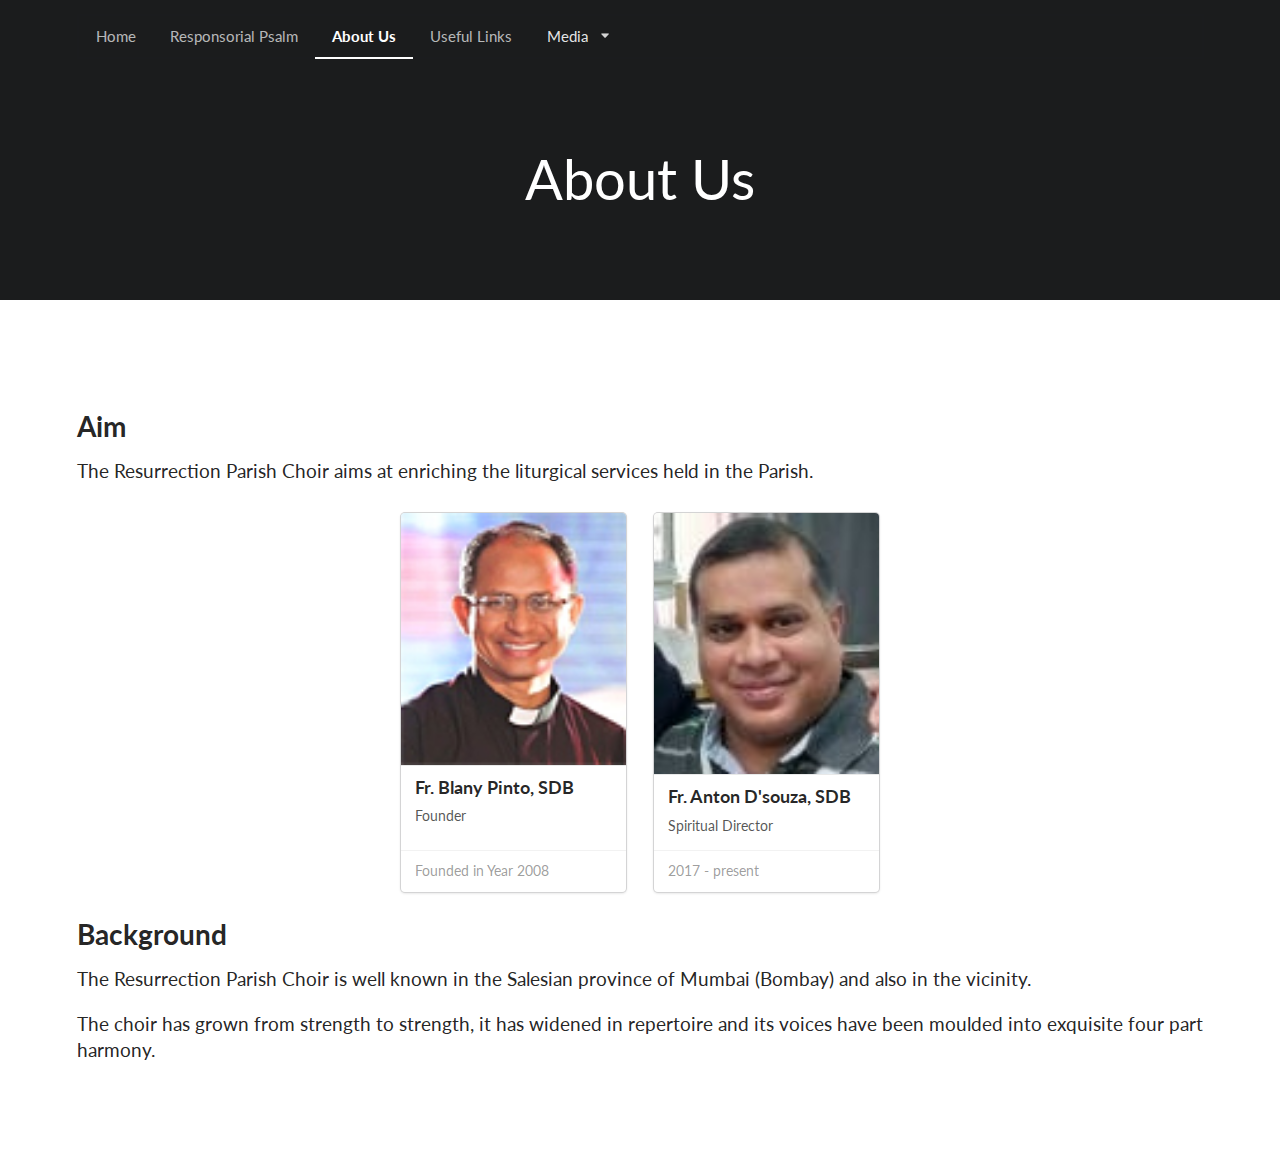
<file: about.html>
<!DOCTYPE html>
<html lang="en">

<head>
	<!-- Standard Meta -->
	<meta charset="UTF-8">
	<meta name="viewport" content="width=device-width, initial-scale=1.0, minimun-scale=1.0">
	<meta http-equiv="X-UA-Compatible" content="ie=edge, chrome=1">

	<link rel="stylesheet" type="text/css" href="semantic/dist/semantic.min.css">
	<script src="https://code.jquery.com/jquery-3.3.1.js" integrity="sha256-2Kok7MbOyxpgUVvAk/HJ2jigOSYS2auK4Pfzbm7uH60=" crossorigin="anonymous"></script>
	<script src="semantic/dist/semantic.min.js"></script>

	<!-- Favicons -->
  <link rel="apple-touch-icon" sizes="57x57" href="icons/apple-icon-57x57.png">
  <link rel="apple-touch-icon" sizes="60x60" href="icons/apple-icon-60x60.png">
  <link rel="apple-touch-icon" sizes="72x72" href="icons/apple-icon-72x72.png">
  <link rel="apple-touch-icon" sizes="76x76" href="icons/apple-icon-76x76.png">
  <link rel="apple-touch-icon" sizes="114x114" href="icons/apple-icon-114x114.png">
  <link rel="apple-touch-icon" sizes="120x120" href="icons/apple-icon-120x120.png">
  <link rel="apple-touch-icon" sizes="144x144" href="icons/apple-icon-144x144.png">
  <link rel="apple-touch-icon" sizes="152x152" href="icons/apple-icon-152x152.png">
  <link rel="apple-touch-icon" sizes="180x180" href="icons/apple-icon-180x180.png">
  <link rel="icon" type="image/png" sizes="192x192"  href="icons/android-icon-192x192.png">
  <link rel="icon" type="image/png" sizes="32x32" href="icons/favicon-32x32.png">
  <link rel="icon" type="image/png" sizes="96x96" href="icons/favicon-96x96.png">
  <link rel="icon" type="image/png" sizes="16x16" href="icons/favicon-16x16.png">
  <link rel="manifest" href="icons/manifest.json">
  <meta name="msapplication-TileColor" content="#ffffff">
  <meta name="msapplication-TileImage" content="icons/ms-icon-144x144.png">
  <meta name="theme-color" content="#ffffff">

	<!-- Site Properties -->
	<title>Resurrection Parish Choir</title>

	<style type="text/css">
		.hidden.menu {
			display: none;
		}

		.masthead.segment {
			min-height: 300px;
			padding: 1em 0em;
		}

		.masthead .logo.item img {
			margin-right: 1em;
		}

		.masthead .ui.menu .ui.button {
			margin-left: 0.5em;
		}

		.masthead h1.ui.header {
			margin-top: 1.5em;
			margin-bottom: 0em;
			font-size: 3.5em;
			font-weight: normal;
		}

		.masthead h2 {
			font-size: 1.7em;
			font-weight: normal;
		}

		.ui.vertical.stripe {
			padding: 8em 0em;
		}

		.ui.vertical.stripe h3 {
			font-size: 2em;
		}

		.ui.vertical.stripe .button+h3,
		.ui.vertical.stripe p+h3 {
			margin-top: 3em;
		}

		.ui.vertical.stripe .floated.image {
			clear: both;
		}

		.ui.vertical.stripe p {
			font-size: 1.33em;
		}

		.ui.vertical.stripe .horizontal.divider {
			margin: 3em 0em;
		}

		.quote.stripe.segment {
			padding: 0em;
		}

		.quote.stripe.segment .grid .column {
			padding-top: 5em;
			padding-bottom: 5em;
		}

		.footer.segment {
			padding: 5em 0em;
		}

		.secondary.pointing.menu .toc.item {
			display: none;
		}

		@media only screen and (max-width: 700px) {
			.ui.fixed.menu {
				display: none !important;
			}
			.secondary.pointing.menu .item,
			.secondary.pointing.menu .menu {
				display: none;
			}
			.secondary.pointing.menu .toc.item {
				display: block;
			}
			.masthead.segment {
				min-height: 150px;
			}
			.masthead h1.ui.header {
				font-size: 2em;
				margin-top: 1.5em;
			}
			.masthead h2 {
				margin-top: 0.5em;
				font-size: 1.5em;
			}
		}
	</style>

	<script src="semantic/dist/components/visibility.js"></script>
	<script src="semantic/dist/components/sidebar.js"></script>
	<script src="semantic/dist/components/transition.js"></script>
	<script src="semantic/dist/components/dropdown.js"></script>

	<script>
		$(document)
			.ready(function () {

				// fix menu when passed
				$('.masthead')
					.visibility({
						once: false,
						onBottomPassed: function () {
							$('.fixed.menu').transition('fade in');
						},
						onBottomPassedReverse: function () {
							$('.fixed.menu').transition('fade out');
						}
					})
					;

				// create sidebar and attach to menu open
				$('.ui.sidebar')
					.sidebar('attach events', '.toc.item')
					;

				$('.ui.dropdown')
					.dropdown()
					;

			})
			;
	</script>
</head>

<body>

	<div class="ui large top fixed hidden menu">
		<div class="ui container">
			<a class="active item">Home</a>
			<a class="item">Responsorial Psalm</a>
			<a class="item">About Us</a>
			<a class="item">Useful Links</a>
			<div class="menu">
				<div class="ui dropdown item">
					Media
					<i class="dropdown icon"></i>
					<div class="menu">
						<a class="item" href="pray-sing">Hymnal</a>
						<a class="item" href="audio">MP3</a>
						<a class="item">Video</a>
					</div>
				</div>
			</div>
		</div>
	</div>


	<!-- Sidebar Menu -->
	<div class="ui vertical inverted sidebar menu">
    <div class="ui vertical inverted accordion">
      <div class="item">
        <div class="title">Home</div>
      </div>
      <div class="active item">
        <div class="title">
          About
          <i class="dropdown icon"></i>
        </div>
        <div class="content">
          <div class="menu">
            <a class="item" href="history">Mission & History</a>
            <a class="item" href="choir">The Choir</a>
            <a class="item" href="members">The Members</a>
          </div>
        </div>
      </div>
      <div class="item">
        <a class="title" href="gallery">Gallery</a>
      </div>
      <div class="item">
        <div class="title">
          Media
          <i class="dropdown icon"></i>
        </div>
        <div class="content">
          <div class="menu">
            <a class="item" href="pray-sing">Hymnal</a>
            <a class="item" href="audio">MP3</a>
            <a class="item">Video</a>
          </div>
        </div>
      </div>
    </div>
  </div>


	<!-- Page Contents -->
	<div class="pusher">
		<div class="ui inverted vertical masthead center aligned segment">

			<div class="ui container">
				<div class="ui large secondary inverted pointing menu">
					<a class="toc item">
						<i class="sidebar icon"></i>
					</a>
					<a class="item" href="index.html">Home</a>
					<a class="item">Responsorial Psalm</a>
					<a class="active item" href="about.html">About Us</a>
					<a class="item">Useful Links</a>
					<div class="menu">
						<div class="ui dropdown item">
							Media
							<i class="dropdown icon"></i>
							<div class="menu">
								<a class="item" href="pray-sing">Hymnal</a>
								<a class="item" href="audio">MP3</a>
								<a class="item">Video</a>
							</div>
						</div>
					</div>
				</div>
			</div>

			<div class="ui text container">
				<h1 class="ui inverted header">
					About Us
				</h1>
			</div>

		</div>

		<div class="ui vertical stripe segment">
			<div class="ui middle aligned stackable grid container">
				<div class="row">
					<div class="sixteen wide column">
						<h3 class="ui header">Aim</h3>
						<p>The Resurrection Parish Choir aims at enriching the liturgical services held in the Parish.</p>
					</div>
				</div>

				<div class="row">
					<div class="seven wide centered column">
						<div class="ui two cards">

							<div class="card">
								<div class="image">
									<img src="assests/imgs/fr_blany.jpg">
								</div>
								<div class="content">
									<div class="header">Fr. Blany Pinto, SDB</div>
									<div class="description">Founder</div>
								</div>
								<div class="extra content">
									<span>Founded in Year 2008</span>
								</div>
							</div>

							
							<div class="card">
									<div class="image">
										<img src="assests/imgs/fr_anton.jpg">
									</div>
								<div class="content">
									<div class="header">Fr. Anton D'souza, SDB</div>
									<div class="description">Spiritual Director</div>
								</div>
								<div class="extra content">
									<span>2017 - present</span>
								</div>
							</div>

						</div>
					</div>
				</div>

				<div class="row">
					<div class="sixteen wide column">
						<h3 class="ui header">Background</h3>
						<p>The Resurrection Parish Choir is well known in the Salesian province of Mumbai (Bombay) and also in the vicinity.</p>
						<p>The choir has grown from strength to strength, it has widened in repertoire and its voices have been moulded into exquisite
							four part harmony.</p>
					</div>
				</div>

			</div>
		</div>


	</div>
</body>

</html>
</file>
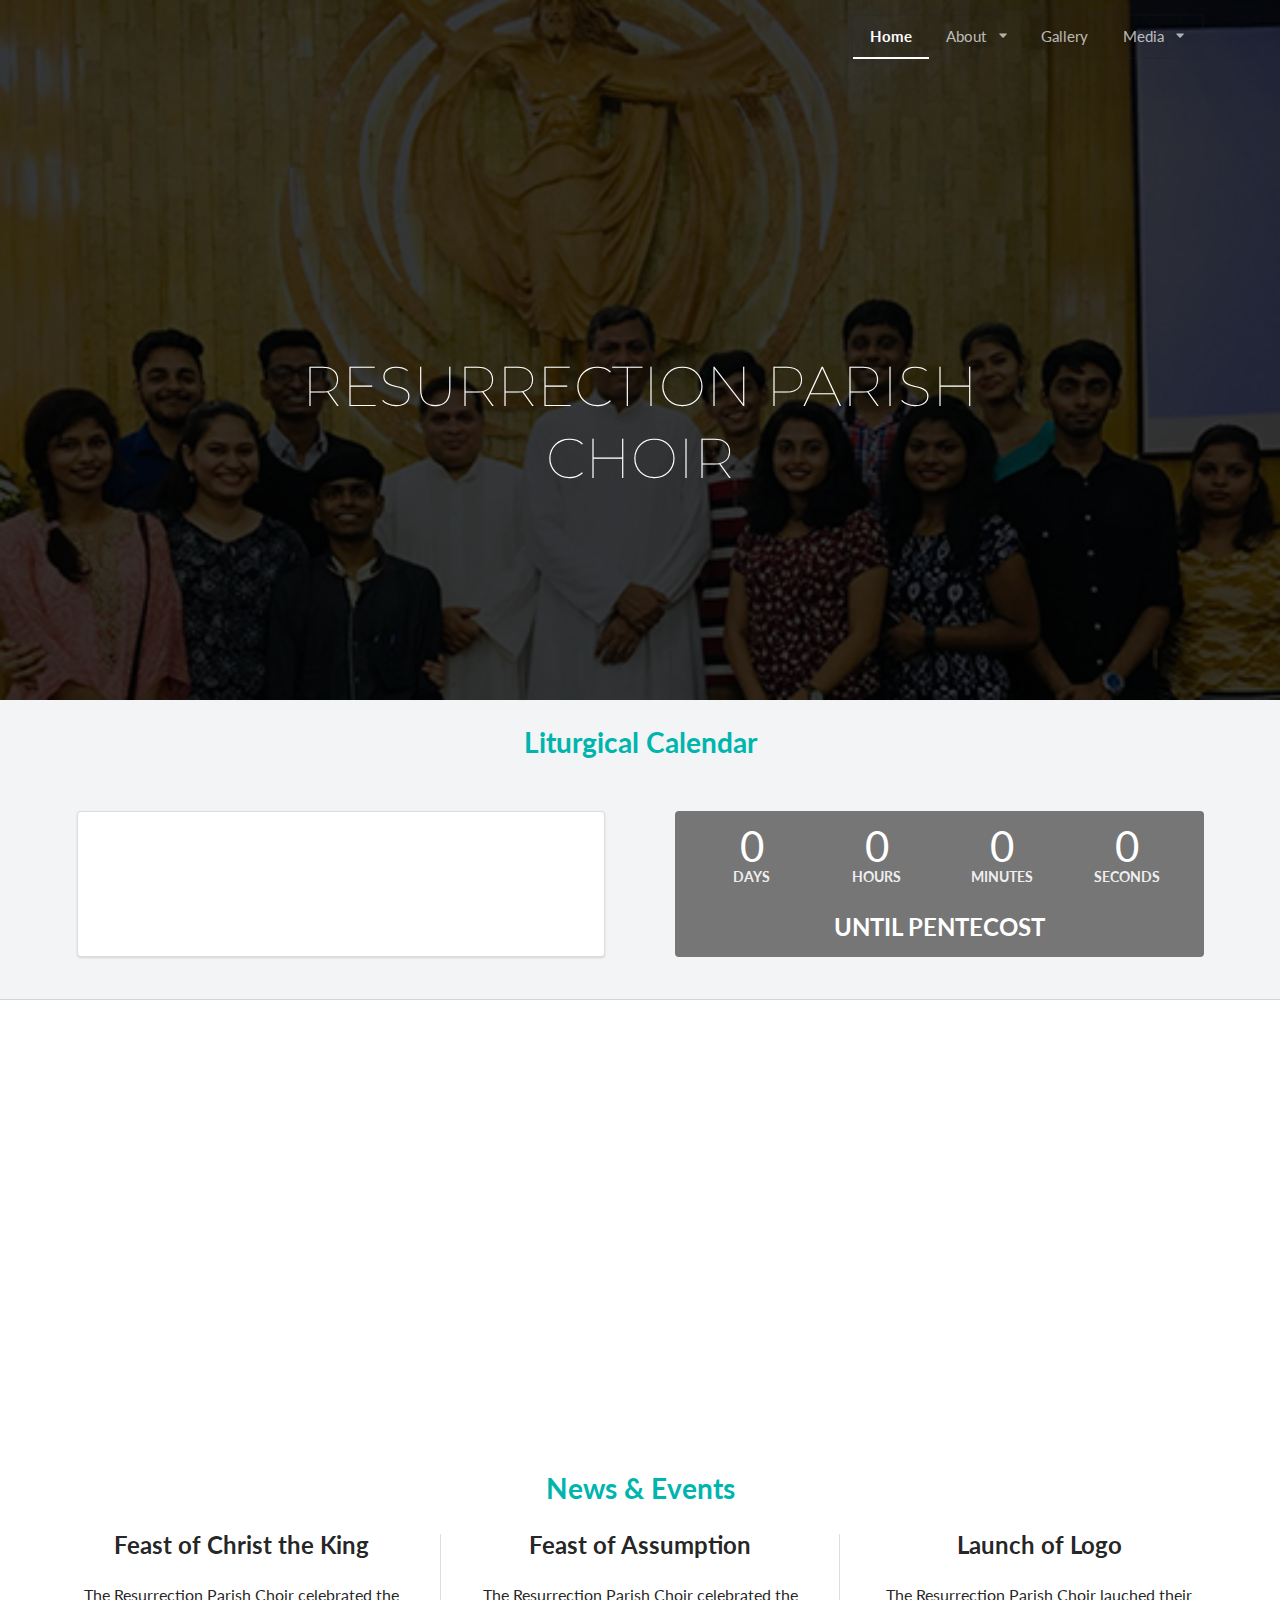
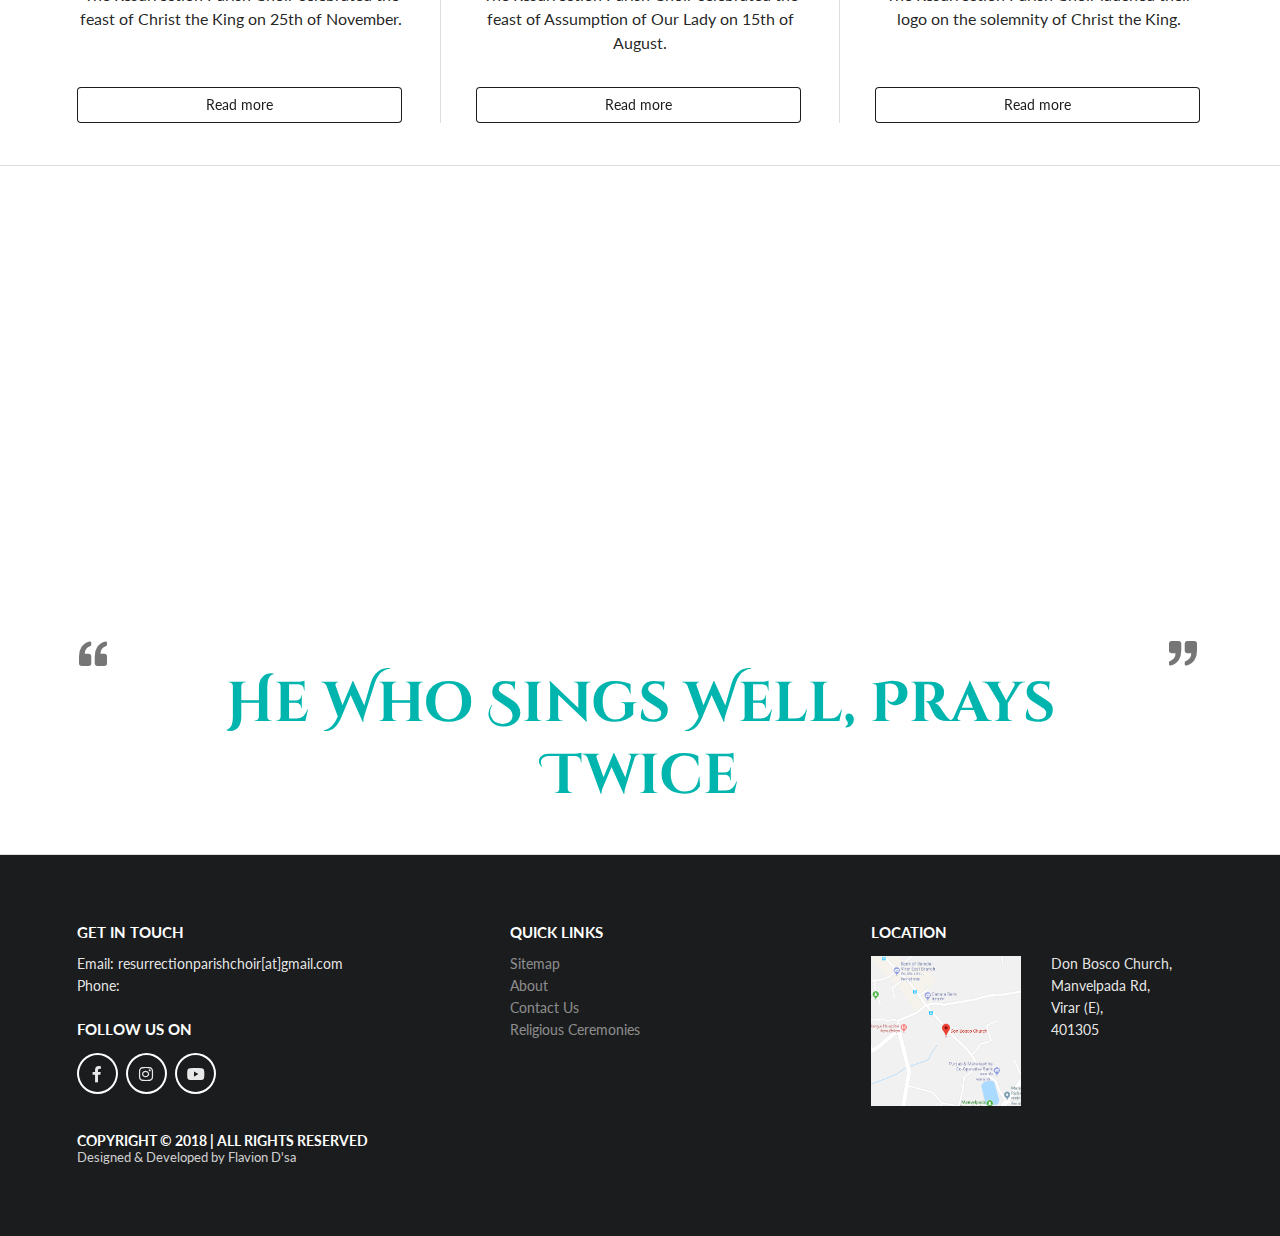
<file: backup.html>
<!DOCTYPE html>
<html lang="en">

<head>
  <!-- Standard Meta -->
  <meta charset="UTF-8">
  <meta name="viewport" content="width=device-width, initial-scale=1.0, minimum-scale=1.0">
  <meta http-equiv="X-UA-Compatible" content="ie=edge, chrome=1">
  <meta name="google-site-verification" content="nICnvhO3tP-NPcQ4Wl2iG3Ax-9KcqbrbxJLneRWXK1U" />

  <!-- Additional Meta -->
  <meta name="description" content="The Resurrection Parish Choir aims at enriching the liturgical services held in the Parish. They sing at the Parish Mass, feasts and liturgies.">
  <meta name="keywords" content="resurrection parish choir, choir, don bosco virar, resurrection church virar">
  
  <!-- Facebook Meta -->
  <meta property="fb:app_id" content="261517077851121">
  <meta property="og:url" content="http://www.resurrectionparishchoir.gq">
  <meta property="og:type" content="website">
  <meta property="og:site_name" content="Resurrection Parish Choir">
  <meta property="og:title" content="Resurrection Parish Choir">
  <meta property="og:image" content="http://www.resurrectionparishchoir.gq/assets/imgs/banner_3.jpg">
  <meta property="og:description" content="The official website for Resurrection Parish Choir">

  <link rel="stylesheet" type="text/css" href="semantic/dist/semantic.min.css">
  <script src="https://code.jquery.com/jquery-3.3.1.js" integrity="sha256-2Kok7MbOyxpgUVvAk/HJ2jigOSYS2auK4Pfzbm7uH60=" crossorigin="anonymous"></script>
  <script src="semantic/dist/semantic.min.js"></script>

  <!-- Favicons -->
  <link rel="apple-touch-icon" sizes="57x57" href="icons/apple-icon-57x57.png">
  <link rel="apple-touch-icon" sizes="60x60" href="icons/apple-icon-60x60.png">
  <link rel="apple-touch-icon" sizes="72x72" href="icons/apple-icon-72x72.png">
  <link rel="apple-touch-icon" sizes="76x76" href="icons/apple-icon-76x76.png">
  <link rel="apple-touch-icon" sizes="114x114" href="icons/apple-icon-114x114.png">
  <link rel="apple-touch-icon" sizes="120x120" href="icons/apple-icon-120x120.png">
  <link rel="apple-touch-icon" sizes="144x144" href="icons/apple-icon-144x144.png">
  <link rel="apple-touch-icon" sizes="152x152" href="icons/apple-icon-152x152.png">
  <link rel="apple-touch-icon" sizes="180x180" href="icons/apple-icon-180x180.png">
  <link rel="icon" type="image/png" sizes="192x192"  href="icons/android-icon-192x192.png">
  <link rel="icon" type="image/png" sizes="32x32" href="icons/favicon-32x32.png">
  <link rel="icon" type="image/png" sizes="96x96" href="icons/favicon-96x96.png">
  <link rel="icon" type="image/png" sizes="16x16" href="icons/favicon-16x16.png">
  <link rel="manifest" href="icons/manifest.json">
  <meta name="msapplication-TileColor" content="#ffffff">
  <meta name="msapplication-TileImage" content="icons/ms-icon-144x144.png">
  <meta name="theme-color" content="#ffffff">

  <!-- Site Properties -->
  <title>Resurrection Parish Choir</title>
 
  <link href='https://fonts.googleapis.com/css?family=Cinzel Decorative|Montserrat' rel='stylesheet'>

  <style type="text/css">
    .hidden.menu {
      display: none;
    }

    .masthead.segment {
      min-height: 700px;
      padding: 1em 0em;
      background: transparent;
    }

    .masthead .logo.item img {
      margin-right: 1em;
    }

    .masthead .ui.menu .ui.button {
      margin-left: 0.5em;
    }

    .masthead h1.ui.header {
      margin-top: 6em;
      margin-bottom: 0em;
      font-size: 3.5em;
      font-weight: lighter;
      font-stretch: extra-expanded;
      font-family: 'Montserrat', sans-serif;
    }

    .masthead h2 {
      font-size: 1.7em;
      font-weight: normal;
    }

    .ui.vertical.stripe {
      padding: 3em 0em;
    }

    .ui.vertical.stripe h3 {
      font-size: 2em;
    }

    .ui.vertical.stripe .button+h3 {
      margin-top: 3em;
    }

    .ui.vertical.stripe .floated.image {
      clear: both;
    }

    .ui.vertical.stripe p {
      flex: 1 0 auto;
      font-size: 16px;
      line-height: 1.5;
      margin: 0.5em 0em 2em;
    }

    .ui.vertical.stripe .news.column {
      display: flex;
      flex-direction: column;
      justify-content: space-evenly;
    }

    .ui.vertical.stripe .horizontal.divider {
      margin: 3em 0em;
    }

    .ui.vertical.quote {
      padding: 3em 0em;
    }

    .ui.vertical.quote h1.ui.quote.header {
      margin-top: 0.5em;
      font-size: 4em;
      font-family: 'Cinzel Decorative', cursive;
    }

    .footer.segment {
      padding: 5em 0em;
    }

    .secondary.pointing.menu .toc.item {
      display: none;
    }

    .parallax-window {
      min-height: 432px;
      background: transparent;
    }

    @media only screen and (max-width: 700px) {
      .ui.fixed.menu {
        display: none !important;
      }

      .secondary.pointing.menu .item,
      .secondary.pointing.menu .menu {
        display: none;
      }
      .secondary.pointing.menu .toc.item {
        display: block;
      }
      .masthead.segment {
        min-height: 300px;
      }
      .masthead h1.ui.header {
        font-size: 1.8em;
        margin-top: 8em;
      }
      .masthead h2 {
        margin-top: 0.5em;
        font-size: 1.5em;
      }
 
      .ui.vertical.quote h1.ui.quote.header {
        margin-top: 0em;
        font-size: 2.33em;
      }

      .parallax-window {
        min-height: 240px;
        background: transparent;
        z-index: -100;
      }

    }

    .inverted.masthead.segment {
      background-image: url('assets/imgs/banner.jpg');
      background-blend-mode: overlay;
      background-size: cover;
      background-attachment: fixed;
      background-position: center;
    }

    .ui.left.floated.menu .circular.image {
      background: rgba(255, 255, 255, 0.2);
    }

  </style>

  <script src="javascript/calendar.js"></script>
  <script src="javascript/parallax.min.js"></script>
 
  <script>
    $(document)
      .ready(function () {

        // fix menu when passed
        $('.masthead')
          .visibility({
            once: false,
            onBottomPassed: function () {
              $('.fixed.menu').transition('fade in');
            },
            onBottomPassedReverse: function () {
              $('.fixed.menu').transition('fade out');
            }
          })
        ;

        // create sidebar and attach to menu open
        $('.ui.sidebar')
          .sidebar('attach events', '.toc.item')
        ;

        $('.ui.dropdown')
          .dropdown({on: 'hover'})
        ;

        $('.ui.accordion')
          .accordion()
        ;

        getCountdown();
        fetchTodaysData(function (response) {
          var todays_feast = JSON.parse(response);
          
          $('#feast-season').append(toTitleCase(todays_feast.season)+" Season");
          $('#feast-title').append(todays_feast.celebrations[0].title);
          var m_color = todays_feast.celebrations[0].colour;
  
          if (m_color == 'white') {
            $('#feast-color').addClass('tertiary inverted orange');
          } else {
            $('#feast-color').addClass('tertiary inverted '+m_color);
          }
        });

        function getCountdown () {
          var countdown_date = new Date("Jun 9, 2019 00:00:00").getTime();
          var interval = setInterval(function () {
            var now = new Date().getTime();
            var time_left = countdown_date - now;
            
            var CONST = 1000*60;
            $('#days-left').html(Math.floor(time_left/(CONST*60*24)));
            $('#hrs-left').html(Math.floor((time_left%(CONST*60*24))/(CONST*60)));
            $('#min-left').html(Math.floor((time_left%(CONST*60))/(CONST)));
            $('#sec-left').html(Math.floor((time_left%(CONST))/1000));  
          }, 1000);
        }

        function toTitleCase(string) {
          return string.charAt(0).toUpperCase() + string.slice(1);
        }

      })
    ;

  </script>
  <script type="application/ld+json">
    {
      "@context": "http://schema.org",
      "@type": "Organization",
      "name": "Resurrection Parish Choir",
      "url": "http://www.resurrectionparishchoir.gq",
      "sameAs": [
        "https://www.facebook.com/Resurrection-Parish-Choir-390749221437123",
        "https://instagram.com/resurrectionparishchoir"
      ],
      "logo": "http://www.resurrectionparishchoir.gq/icons/ms-icon-310x310.png",
      "email": "resurrectionparishchoir(at)gmail.com",
      "founder": {
        "@type": "Person",
        "name": "Fr. Blany Pinto, SDB"
      },
      "parentOrganization": {
        "@type": "Organization",
        "name": "Resurrection Church"
      }
    }
  </script>
  
  <!-- Global site tag (gtag.js) - Google Analytics -->
  <script async src="https://www.googletagmanager.com/gtag/js?id=UA-130195533-1"></script>
  <script>
    window.dataLayer = window.dataLayer || [];
    function gtag(){dataLayer.push(arguments);}
    gtag('js', new Date());

    gtag('config', 'UA-130195533-1');
  </script>

</head>

<body>

    <div class="ui borderless large top fixed hidden menu">
      <div class="ui right fitted item"
        style="margin-right: 9em;">
        <a class="item">Home</a>
        <div class="ui dropdown link item">
          About
          <i class="dropdown icon"></i>
          <div class="menu">
            <a class="item" href="history">Mission & History</a>
            <a class="item" href="choir">The Choir</a>
            <a class="item" href="members">The Members</a>
          </div>
        </div>
        <a class="item" href="gallery">Gallery</a>
        <div class="ui dropdown link item">
          Media
          <i class="dropdown icon"></i>
          <div class="menu">
            <a class="item" href="pray-sing">Hymnal</a>
            <a class="item" href="audio">MP3</a>
            <a class="item">Video</a>
          </div>
        </div>
      </div>
    </div>


  <!-- Sidebar Menu -->
  <div class="ui vertical inverted sidebar menu">
    <div class="ui vertical inverted accordion">
      <div class="active item">
        <div class="title">Home</div>
      </div>
      <div class="item">
        <div class="title">
          About
          <i class="dropdown icon"></i>
        </div>
        <div class="content">
          <div class="menu">
            <a class="item" href="history">Mission & History</a>
            <a class="item" href="choir">The Choir</a>
            <a class="item" href="members">The Members</a>
          </div>
        </div>
      </div>
      <div class="item">
        <a class="title" href="gallery">Gallery</a>
      </div>
      <div class="item">
        <div class="title">
          Media
          <i class="dropdown icon"></i>
        </div>
        <div class="content">
          <div class="menu">
            <a class="item" href="pray-sing">Hymnal</a>
            <a class="item" href="audio">MP3</a>
            <a class="item">Video</a>
          </div>
        </div>
      </div>
    </div>
  </div>


  <!-- Page Contents -->
  <div class="pusher">

    <div class="ui inverted vertical masthead center aligned segment">

      <div class="ui container">
        <!-- <div class="ui large inverted left floated secondary menu">
          <div class="item">
            <img class="ui small circular image" alt="Logo" src="assets/imgs/err.png">
          </div>
        </div> -->
        <div class="ui large inverted right floated secondary pointing menu">
          
          <a class="toc item">
            <i class="sidebar icon"></i>
          </a>
          
          <a class="active item">Home</a>

          <div class="ui dropdown link item">
            About
            <i class="dropdown icon"></i>
            <div class="menu">
              <a class="item" href="history">Mission & History</a>
              <a class="item" href="choir">The Choir</a>
              <a class="item" href="members">The Members</a>
            </div>
          </div>

          <a class="item" href="gallery">Gallery</a>
          <div class="menu">
            <div class="ui dropdown link item">
              Media
              <i class="dropdown icon"></i>
              <div class="menu">
                <a class="item" href="pray-sing">Hymnal</a>
                <a class="item" href="audio">MP3</a>
                <a class="item">Video</a>
              </div>
            </div>
          </div>
          
        </div>
      </div>

      <div class="ui text container">
        <h1 class="ui inverted header">
          RESURRECTION PARISH CHOIR
        </h1>
      </div>

    </div>

    <div class="ui vertical stripe secondary segment">
      <div class="ui two column center aligned very relaxed stackable grid container">
        <h3 class="ui teal header" style="margin-bottom:1.33em">Liturgical Calendar</h3>
        <div class="row">
          <div class="column" style="display: flex">
            <div class="ui segment" id="feast-color">
              <h2 id="feast-season"></h2>
              <h2 class="ui header" id="feast-title"></h2>
            </div>
          </div>

          <div class="column">
            <div class="ui inverted grey segment">
              <div class="ui four small inverted statistics">
                <div class="statistic">
                  <div class="value" id="days-left">0</div>
                  <div class="label">Days</div>
                </div>
                <div class="statistic">
                  <div class="value" id="hrs-left">0</div>
                  <div class="label">Hours</div>
                </div>
                <div class="statistic">
                  <div class="value" id="min-left">0</div>
                  <div class="label">Minutes</div>
                </div>
                <div class="statistic">
                  <div class="value" id="sec-left">0</div>
                  <div class="label">Seconds</div>
                </div>
              </div>
              <h2 class="ui header">UNTIL PENTECOST</h2>
            </div>
          </div>
          
        </div>
      </div>
    </div>
    
    <div class="parallax-window" data-parallax="scroll" data-image-src="assets/imgs/banner_2.jpg" data-z-index="3"></div>

    <div class="ui vertical stripe segment">
      <div class="ui three column center aligned divided very relaxed stackable grid container">
        <div class="row">
          <h3 class="ui huge teal header">News & Events</h3>
        </div>
        <div class="row">
          <div class="news column">
            <div class="ui large header">Feast of Christ the King</div>
            <p>The Resurrection Parish Choir celebrated the feast of Christ the King on 25th of November.</p>
            <button class="ui secondary basic animated button">
              <div class="ui visible content">Read more</div>
              <div class="hidden content"><i class="right arrow icon"></i></div>
            </button>
          </div>
          <div class="news column">
            <div class="ui large header">Feast of Assumption</div>
            <p>The Resurrection Parish Choir celebrated the feast of Assumption of Our Lady on 15th of August.</p>
            <button class="ui secondary basic animated button">
              <div class="ui visible content">Read more</div>
              <div class="hidden content"><i class="right arrow icon"></i></div>
            </button>
          </div>
          <div class="news column">
            <div class="ui large header">Launch of Logo</div>
            <p>The Resurrection Parish Choir lauched their logo on the solemnity of Christ the King.</p>
            <button class="ui secondary basic animated button">
              <div class="ui visible content">Read more</div>
              <div class="hidden content"><i class="right arrow icon"></i></div>
            </button>
          </div>
        </div>
      </div>
    </div>


    <div class="parallax-window" data-parallax="scroll" data-image-src="assets/imgs/banner_3.jpg" data-z-index="3"></div>

    <div class="ui vertical quote segment">
      <div class="ui stackable equal height grid container">
        <div class="row">
          <div class="left floated column">
            <i class="grey big quote left icon"></i>
          </div>
          <div class="fourteen wide column">
            <h1 class="ui quote center aligned teal header">
              He Who Sings Well, Prays Twice
            </h1>
          </div>
          <div class="right aligned column">    
            <i class="grey big quote right icon"></i>
          </div>
        </div>
        
      </div>
    </div>
 
    <div class="ui inverted vertical footer segment">
      <div class="ui container">
        <div class="ui stackable inverted equal height stackable grid">
          <div class="six wide column">
            <h4 class="ui inverted header">GET IN TOUCH</h4>
            <div class="ui inverted list">
              <li class="item">Email: resurrectionparishchoir[at]gmail.com</li>
              <li class="item">Phone:</li>
            </div>
            <h4 class="ui inverted header">FOLLOW US ON</h4>
            <div class="ui container">
             <!--  <a class="ui large inverted circular icon button" href="mailto:resurrectionparishchoir@gmail.com">
                <i class="envelope outline icon"></i>
              </a> -->
              <a class="ui large inverted circular icon button" href="https://www.facebook.com/Resurrection-Parish-Choir-390749221437123">
                <i class="facebook f icon"></i>
              </a>
              <a class="ui large inverted circular icon button" href="https://instagram.com/resurrectionparishchoir">
                <i class="instagram icon"></i>
              </a>
              <a class="ui large inverted circular icon button">
                <i class="youtube icon"></i>
              </a>
            </div>
          </div>
          <div class="five wide column">
              <h4 class="ui inverted header">QUICK LINKS</h4>
              <div class="ui inverted link list">
                  <a href="#" class="item">Sitemap</a>
                  <a href="history" class="item">About</a>
                  <a href="#" class="item">Contact Us</a>
                  <a href="#" class="item">Religious Ceremonies</a>
                
              </div>
          </div>

          <div class="five wide column">
            <h4 class="ui inverted header">LOCATION</h4>
            <div class="ui two column grid">
              <div class="column">
                <img class="ui small image" alt="Map" src="assets/imgs/map.png">
              </div>
              <div class="column">
                <div class="ui inverted list">
                <li class="item">Don Bosco Church,</li>
                <li class="item">Manvelpada Rd,</li>
                <li class="item">Virar (E),</li>
                <li class="item">401305</li>
                </div>
              </div>
            </div>
          </div>
        </div>

        <h5 class="ui inverted header">
          COPYRIGHT © 2018 | ALL RIGHTS RESERVED
          <div class="sub header">Designed & Developed by Flavion D'sa</div>
        </h5>
        
      </div>
    </div>

  </div>
 
  <!-- Google Tag Manager -->
  <script>(function(w,d,s,l,i){w[l]=w[l]||[];w[l].push({'gtm.start':
  new Date().getTime(),event:'gtm.js'});var f=d.getElementsByTagName(s)[0],
  j=d.createElement(s),dl=l!='dataLayer'?'&l='+l:'';j.async=true;j.src=
  'https://www.googletagmanager.com/gtm.js?id='+i+dl;f.parentNode.insertBefore(j,f);
  })(window,document,'script','dataLayer','GTM-TDWLG38');</script>
  <!-- End Google Tag Manager -->
</body>

</html>
</file>
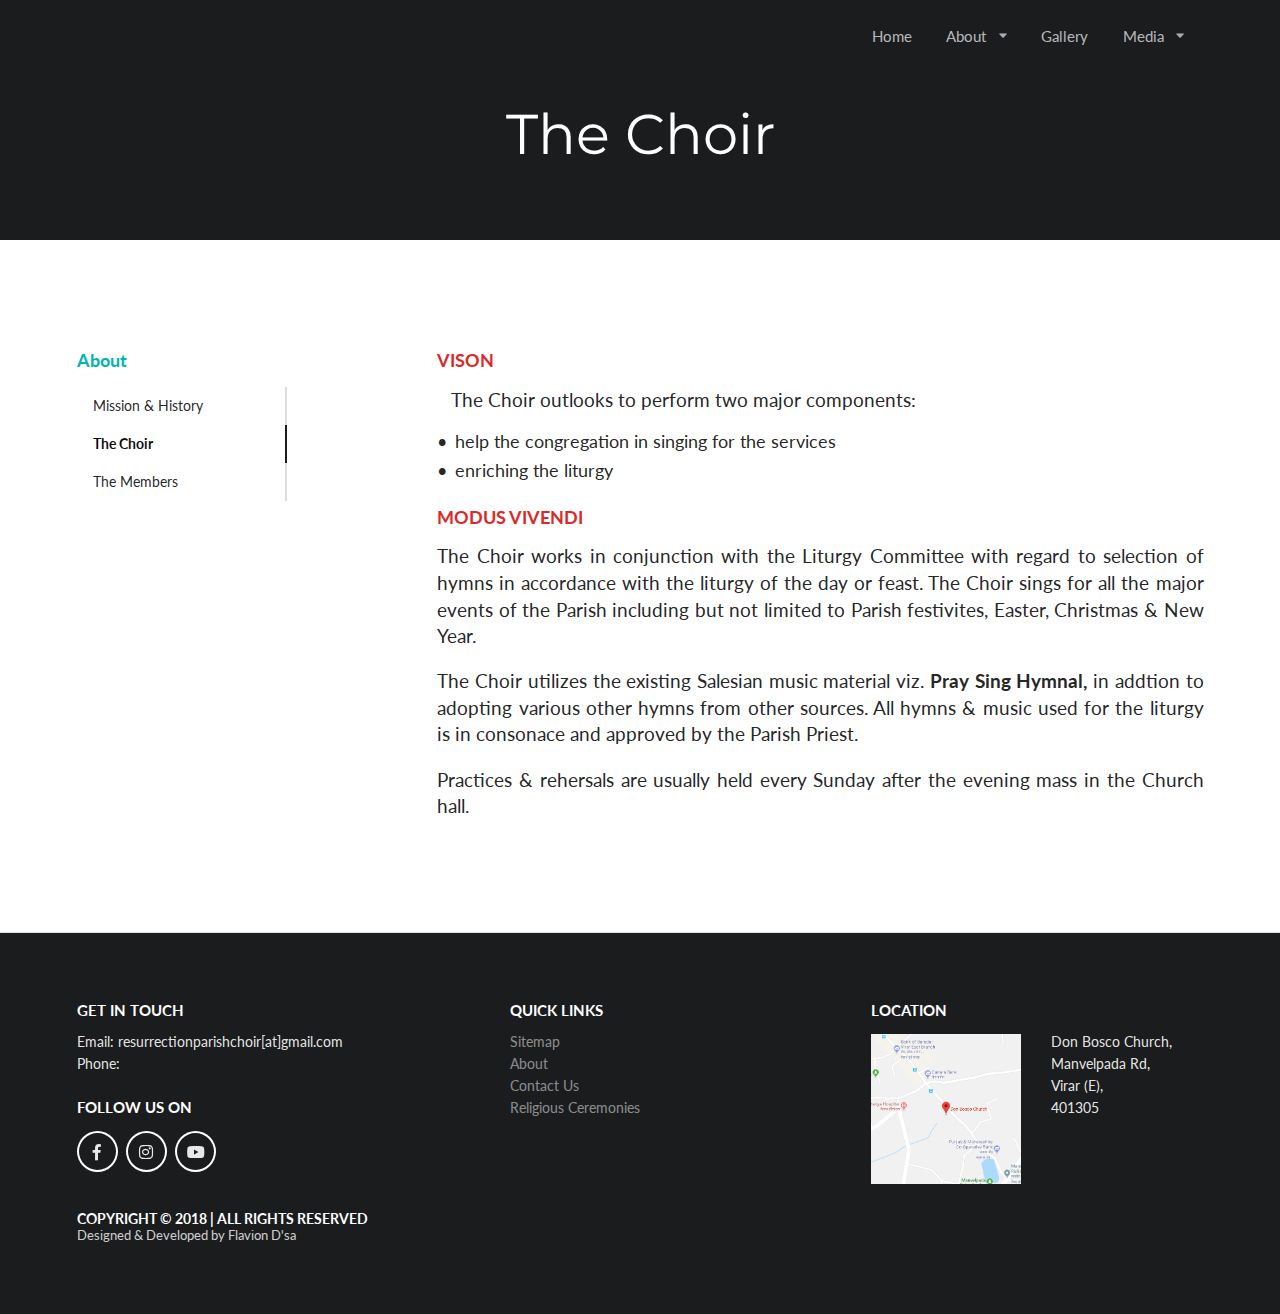
<file: choir.html>
<!DOCTYPE html>
<html lang="en">

<head>
  <!-- Standard Meta -->
  <meta charset="UTF-8">
  <meta name="viewport" content="width=device-width, initial-scale=1.0, minimum-scale=1.0">
  <meta http-equiv="X-UA-Compatible" content="ie=edge, chrome=1">

  <!-- Additional Meta -->
  <meta name="description" content="The Resurrection Parish Choir aims at enriching the liturgical services held in the Parish. They sing at the Parish Mass, feasts and liturgies.">
  <meta name="keywords" content="resurrection parish choir, choir, don bosco virar, resurrection church virar">

  <link rel="stylesheet" type="text/css" href="semantic/dist/semantic.min.css">
  <script src="https://code.jquery.com/jquery-3.3.1.js" integrity="sha256-2Kok7MbOyxpgUVvAk/HJ2jigOSYS2auK4Pfzbm7uH60=" crossorigin="anonymous"></script>
  <script src="semantic/dist/semantic.min.js"></script>

  <!-- Favicons -->
  <link rel="apple-touch-icon" sizes="57x57" href="icons/apple-icon-57x57.png">
  <link rel="apple-touch-icon" sizes="60x60" href="icons/apple-icon-60x60.png">
  <link rel="apple-touch-icon" sizes="72x72" href="icons/apple-icon-72x72.png">
  <link rel="apple-touch-icon" sizes="76x76" href="icons/apple-icon-76x76.png">
  <link rel="apple-touch-icon" sizes="114x114" href="icons/apple-icon-114x114.png">
  <link rel="apple-touch-icon" sizes="120x120" href="icons/apple-icon-120x120.png">
  <link rel="apple-touch-icon" sizes="144x144" href="icons/apple-icon-144x144.png">
  <link rel="apple-touch-icon" sizes="152x152" href="icons/apple-icon-152x152.png">
  <link rel="apple-touch-icon" sizes="180x180" href="icons/apple-icon-180x180.png">
  <link rel="icon" type="image/png" sizes="192x192"  href="icons/android-icon-192x192.png">
  <link rel="icon" type="image/png" sizes="32x32" href="icons/favicon-32x32.png">
  <link rel="icon" type="image/png" sizes="96x96" href="icons/favicon-96x96.png">
  <link rel="icon" type="image/png" sizes="16x16" href="icons/favicon-16x16.png">
  <link rel="manifest" href="icons/manifest.json">
  <meta name="msapplication-TileColor" content="#ffffff">
  <meta name="msapplication-TileImage" content="icons/ms-icon-144x144.png">
  <meta name="theme-color" content="#ffffff">

  <!-- Site Properties -->
  <title>Choir | Resurrection Parish Choir</title>

  <link href='https://fonts.googleapis.com/css?family=Cinzel Decorative|Montserrat' rel='stylesheet'>

  <style type="text/css">
  
    .hidden.menu {
      display: none;
    }

    .masthead.segment {
      min-height: 240px;
      padding: 1em 0em;
    }

    .masthead .logo.item img {
      margin-right: 1em;
    }

    .masthead .ui.menu .ui.button {
      margin-left: 0.5em;
    }

    .masthead h1.ui.header {
      margin-top: 1.5em;
      margin-bottom: 0em;
      font-size: 3.5em;
      font-weight: normal;
      font-family: 'Montserrat', sans-serif;
    }

    .masthead h2 {
      font-size: 1.7em;
      font-weight: normal;
    }

    .ui.vertical.stripe {
      padding: 8em 0em;
    }

    .ui.vertical.stripe h3 {
      font-size: 2em;
    }

    .ui.vertical.stripe .button+h3,
    .ui.vertical.stripe p+h3 {
      margin-top: 3em;
    }

    .ui.vertical.stripe .floated.image {
      clear: both;
    }

    .ui.vertical.stripe p {
      font-size: 1.33em;
      text-align: justify;
    }

    .ui.vertical.stripe .horizontal.divider {
      margin: 3em 0em;
    }

    .quote.stripe.segment {
      padding: 0em;
    }

    .quote.stripe.segment .grid .column {
      padding-top: 5em;
      padding-bottom: 5em;
    }

    .footer.segment {
      padding: 5em 0em;
    }

    .secondary.pointing.menu .toc.item {
      display: none;
    }

    .mob.item {
        display: none;
    }

    @media only screen and (max-width: 700px) {
      .ui.fixed.menu {
        display: none !important;
      }

      .secondary.pointing.menu .item,
      .secondary.pointing.menu .menu,
      .secondary.pointing.mob.menu {
        display: none;
      }
      .secondary.pointing.menu .toc.item {
        display: block;
      }
      .masthead.segment {
        min-height: 200px;
      }
      .masthead h1.ui.header {
        font-size: 2em;
        margin-top: 3em;
      }
      .masthead h2 {
        margin-top: 0.5em;
        font-size: 1.5em;
      }

      .ui.vertical.stripe {
        padding: 3em 0em;
      }

      .mob.item {
        display: block;
      }
      
    }

    .ui.inverted.masthead.segment {
     
      background-blend-mode: soft-light;
      background-size: cover;
      background-attachment: fixed;
    }

    .ui.vertical.stripe .ui.list {
      font-size: 1.3em;
    }

  </style>
  
  <script>
    $(document)
      .ready(function () {

        // fix menu when passed
        $('.masthead')
          .visibility({
            once: false,
            onBottomPassed: function () {
              $('.fixed.menu').transition('fade in');
            },
            onBottomPassedReverse: function () {
              $('.fixed.menu').transition('fade out');
            }
          })
        ;

        // create sidebar and attach to menu open
        $('.ui.sidebar')
          .sidebar('attach events', '.toc.item')
        ;

        $('.ui.dropdown')
          .dropdown({on: 'hover'})
        ;

        $('.ui.accordion')
          .accordion()
        ;

      })
    ;

  </script>

  <!-- Global site tag (gtag.js) - Google Analytics -->
  <script async src="https://www.googletagmanager.com/gtag/js?id=UA-130195533-1"></script>
  <script>
    window.dataLayer = window.dataLayer || [];
    function gtag(){dataLayer.push(arguments);}
    gtag('js', new Date());

    gtag('config', 'UA-130195533-1');
  </script>
  
</head>

<body>

  <div class="ui borderless large top fixed hidden menu">
    <div class="ui right fitted item"
      style="margin-right: 9em;">
      <a class="item" href="../">Home</a>
      <div class="ui dropdown link item">
        About
        <i class="dropdown icon"></i>
        <div class="menu">
          <a class="item" href="history">Mission & History</a>
          <a class="item">The Choir</a>
          <a class="item" href="members">The Members</a>
        </div>
      </div>
      <a class="item" href="gallery">Gallery</a>
      <a class="item">Media</a>
    </div>
  </div>


  <!-- Sidebar Menu -->
  <div class="ui vertical inverted sidebar menu">
    <div class="ui vertical inverted accordion">
      <div class="item">
        <a class="title" href="../">Home</a>
      </div>
      <div class="active item">
        <div class="title">
          About
          <i class="dropdown icon"></i>
        </div>
        <div class="content">
          <div class="menu">
            <a class="item" href="history">Mission & History</a>
            <a class="active item">The Choir</a>
            <a class="item" href="members">The Members</a>
          </div>
        </div>
      </div>
      <div class="item">
        <a class="title" href="gallery">Gallery</a>
      </div>
      <div class="item">
        <div class="title">
          Media
          <i class="dropdown icon"></i>
        </div>
        <div class="content">
          <div class="menu">
            <a class="item" href="pray-sing">Hymnal</a>
            <a class="item" href="audio">MP3</a>
            <a class="item">Video</a>
          </div>
        </div>
      </div>
    </div>
  </div>


  <!-- Page Contents -->
  <div class="pusher">
    <div class="ui inverted vertical masthead center aligned segment">

      <div class="ui container">
        <div class="ui large inverted right floated secondary pointing menu">

          <a class="toc item">
            <i class="sidebar icon"></i>
          </a>
          
          <a class="item" href="../">Home</a>
          <div class="ui dropdown link item">
            About
            <i class="dropdown icon"></i>
            <div class="menu">
              <a class="item" href="history">Mission & History</a>
              <a class="active item">The Choir</a>
              <a class="item" href="members">The Members</a>
            </div>
          </div>

          <a class="item" href="gallery">Gallery</a>
          <div class="menu">
            <div class="ui dropdown link item">
              Media
              <i class="dropdown icon"></i>
              <div class="menu">
                <a class="item" href="pray-sing">Hymnal</a>
                <a class="item" href="audio">MP3</a>
                <a class="item">Video</a>
              </div>
            </div>
          </div>
          
        </div>
      </div>

      <div class="ui text container">
        <h1 class="ui inverted header">
          The Choir
        </h1>
      </div>

    </div>

    <div class="ui vertical stripe segment">
      <div class="ui stackable two column grid container">

          <div class="three wide left floated column">
            <div class="ui teal header">About</div>
            <div class="row">
              <div class="ui secondary pointing vertical mob menu">
                  <a class="item" href="history">Mission & History</a>
                  <a class="active item">The Choir</a>
                  <a class="item" href="members">The Members</a>
                </div>
                <div class="mob item">
                  <div class="ui vertical accordion">
                    <div class="title">
                      <i class="dropdown icon"></i>
                    </div>
                    <div class="content">
                      <div class="ui vertical secondary menu">
                        <a class="item" href="history">Mission & History</a>
                        <a class="active item">The Choir</a>
                        <a class="item" href="members">The Members</a>
                      </div>
                    </div>
                  </div>
                </div>
            </div>
          </div>


          <div class="eleven wide column">
            <div class="ui grid container">

              <div class="row">
                <div class="ui red header">VISON</div>
                <div class="sixteen wide column">
                  <p>The Choir outlooks to perform two major components:</p>
                </div>
                <ul class="ui large list">
                  <li>help the congregation in singing for the services</li>
                  <li>enriching the liturgy</li>
                </ul>
              </div>
                
              <div class="row">
                <div class="ui red header">MODUS VIVENDI</div>
                <p>The Choir works in conjunction with the Liturgy Committee with regard to selection of hymns in accordance with the liturgy of the day or feast. The Choir sings for all the major events of the Parish including but not limited to Parish festivites, Easter, Christmas & New Year.</p>
                <p>The Choir utilizes the existing Salesian music material viz. <b>Pray Sing Hymnal,</b> in addtion to adopting various other hymns from other sources. All hymns & music used for the liturgy is in consonace and approved by the Parish Priest.</p>
                <p>Practices & rehersals are usually held every Sunday after the evening mass in the Church hall.</p>
              </div>
              
            </div>
          </div>

      </div>
    </div>

    <div class="ui inverted vertical footer segment">
      <div class="ui container">
        <div class="ui stackable inverted equal height stackable grid">
          <div class="six wide column">
            <h4 class="ui inverted header">GET IN TOUCH</h4>
            <div class="ui inverted list">
              <li class="item">Email: resurrectionparishchoir[at]gmail.com</li>
              <li class="item">Phone:</li>
            </div>
            <h4 class="ui inverted header">FOLLOW US ON</h4>
            <div class="ui container">
             <!--  <a class="ui large inverted circular icon button" href="mailto:resurrectionparishchoir@gmail.com">
                <i class="envelope outline icon"></i>
              </a> -->
              <a class="ui large inverted circular icon button" href="https://www.facebook.com/Resurrection-Parish-Choir-390749221437123/">
                <i class="facebook f icon"></i>
              </a>
              <a class="ui large inverted circular icon button" href="https://instagram.com/resurrectionparishchoir">
                <i class="instagram icon"></i>
              </a>
              <a class="ui large inverted circular icon button">
                <i class="youtube icon"></i>
              </a>
            </div>
          </div>
          <div class="five wide column">
              <h4 class="ui inverted header">QUICK LINKS</h4>
              <div class="ui inverted link list">
                  <a href="#" class="item">Sitemap</a>
                  <a href="history" class="item">About</a>
                  <a href="#" class="item">Contact Us</a>
                  <a href="#" class="item">Religious Ceremonies</a>
                
              </div>
          </div>

          <div class="five wide column">
            <h4 class="ui inverted header">LOCATION</h4>
            <div class="ui two column grid">
              <div class="column">
                <img class="ui small image" src="assets/imgs/map.png">
              </div>
              <div class="column">
                <div class="ui inverted list">
                <li class="item">Don Bosco Church,</li>
                <li class="item">Manvelpada Rd,</li>
                <li class="item">Virar (E),</li>
                <li class="item">401305</li>
                </div>
              </div>
            </div>
          </div>
        </div>

        <h5 class="ui inverted header">
          COPYRIGHT © 2018 | ALL RIGHTS RESERVED
          <div class="sub header">Designed & Developed by Flavion D'sa</div>
        </h5>
        
      </div>
    </div>

  </div>
</body>

</html>
</file>
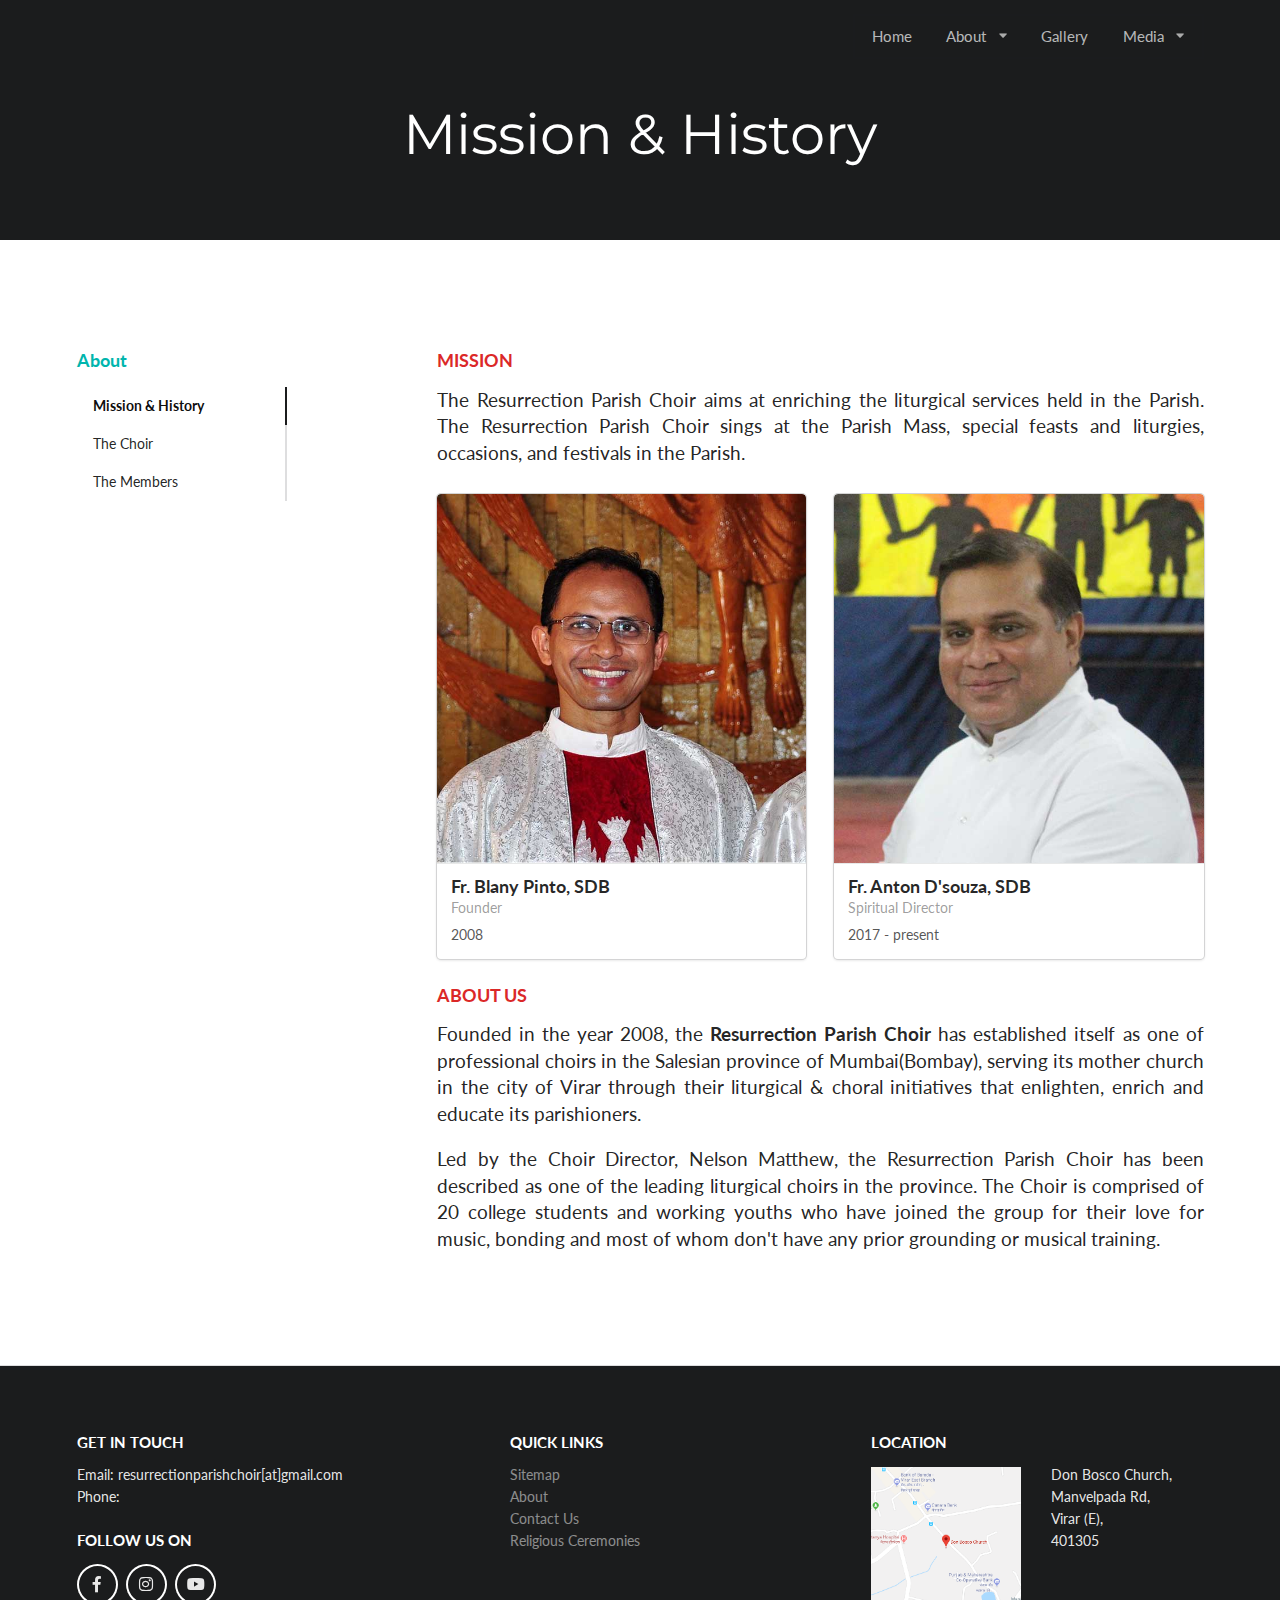
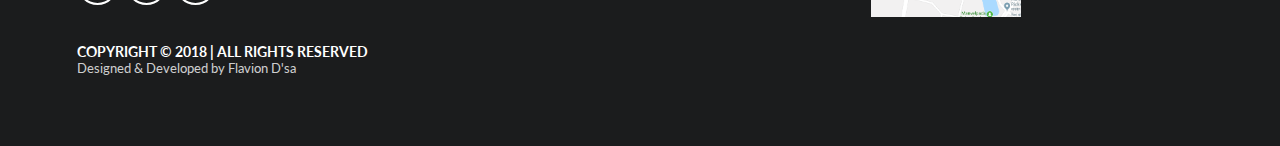
<file: history.html>
<!DOCTYPE html>
<html lang="en">

<head>
  <!-- Standard Meta -->
  <meta charset="UTF-8">
  <meta name="viewport" content="width=device-width, initial-scale=1.0, minimum-scale=1.0">
  <meta http-equiv="X-UA-Compatible" content="ie=edge, chrome=1">

  <!-- Additional Meta -->
  <meta name="description" content="The Resurrection Parish Choir aims at enriching the liturgical services held in the Parish. They sing at the Parish Mass, feasts and liturgies.">
  <meta name="keywords" content="resurrection parish choir, choir, don bosco virar, resurrection church virar">

  <link rel="stylesheet" type="text/css" href="semantic/dist/semantic.min.css">
  <script src="https://code.jquery.com/jquery-3.3.1.js" integrity="sha256-2Kok7MbOyxpgUVvAk/HJ2jigOSYS2auK4Pfzbm7uH60=" crossorigin="anonymous"></script>
  <script src="semantic/dist/semantic.min.js"></script>

  <!-- Favicons -->
  <link rel="apple-touch-icon" sizes="57x57" href="icons/apple-icon-57x57.png">
  <link rel="apple-touch-icon" sizes="60x60" href="icons/apple-icon-60x60.png">
  <link rel="apple-touch-icon" sizes="72x72" href="icons/apple-icon-72x72.png">
  <link rel="apple-touch-icon" sizes="76x76" href="icons/apple-icon-76x76.png">
  <link rel="apple-touch-icon" sizes="114x114" href="icons/apple-icon-114x114.png">
  <link rel="apple-touch-icon" sizes="120x120" href="icons/apple-icon-120x120.png">
  <link rel="apple-touch-icon" sizes="144x144" href="icons/apple-icon-144x144.png">
  <link rel="apple-touch-icon" sizes="152x152" href="icons/apple-icon-152x152.png">
  <link rel="apple-touch-icon" sizes="180x180" href="icons/apple-icon-180x180.png">
  <link rel="icon" type="image/png" sizes="192x192"  href="icons/android-icon-192x192.png">
  <link rel="icon" type="image/png" sizes="32x32" href="icons/favicon-32x32.png">
  <link rel="icon" type="image/png" sizes="96x96" href="icons/favicon-96x96.png">
  <link rel="icon" type="image/png" sizes="16x16" href="icons/favicon-16x16.png">
  <link rel="manifest" href="icons/manifest.json">
  <meta name="msapplication-TileColor" content="#ffffff">
  <meta name="msapplication-TileImage" content="icons/ms-icon-144x144.png">
  <meta name="theme-color" content="#ffffff">

  <!-- Site Properties -->
  <title>Mission & History | Resurrection Parish Choir</title>

  <link href='https://fonts.googleapis.com/css?family=Montserrat' rel='stylesheet'>

  <style type="text/css">
  
    .hidden.menu {
      display: none;
    }

    .masthead.segment {
      min-height: 240px;
      padding: 1em 0em;
    }

    .masthead .logo.item img {
      margin-right: 1em;
    }

    .masthead .ui.menu .ui.button {
      margin-left: 0.5em;
    }

    .masthead h1.ui.header {
      margin-top: 1.5em;
      margin-bottom: 0em;
      font-size: 3.5em;
      font-weight: normal;
      font-family: 'Montserrat', sans-serif;
    }

    .masthead h2 {
      font-size: 1.7em;
      font-weight: normal;
    }

    .ui.vertical.stripe {
      padding: 8em 0em;
    }

    .ui.vertical.stripe h3 {
      font-size: 2em;
    }

    .ui.vertical.stripe .button+h3,
    .ui.vertical.stripe p+h3 {
      margin-top: 3em;
    }

    .ui.vertical.stripe .floated.image {
      clear: both;
    }

    .ui.vertical.stripe p {
      font-size: 1.33em;
      text-align: justify;
    }

    .ui.vertical.stripe .horizontal.divider {
      margin: 3em 0em;
    }

    .quote.stripe.segment {
      padding: 0em;
    }

    .quote.stripe.segment .grid .column {
      padding-top: 5em;
      padding-bottom: 5em;
    }

    .footer.segment {
      padding: 5em 0em;
    }

    .secondary.pointing.menu .toc.item {
      display: none;
    }

    .mob.item {
        display: none;
    }

    @media only screen and (max-width: 700px) {
      .ui.fixed.menu {
        display: none !important;
      }

      .secondary.pointing.menu .item,
      .secondary.pointing.menu .menu,
      .secondary.pointing.mob.menu {
        display: none;
      }
      .secondary.pointing.menu .toc.item {
        display: block;
      }
      .masthead.segment {
        min-height: 200px;
      }
      .masthead h1.ui.header {
        font-size: 2em;
        margin-top: 3em;
      }
      .masthead h2 {
        margin-top: 0.5em;
        font-size: 1.5em;
      }

      .ui.vertical.stripe {
        padding: 3em 0em;
      }

      .mob.item {
        display: block;
      }
      
    }

    .ui.inverted.masthead.segment {
     
      background-blend-mode: soft-light;
      background-size: cover;
      background-attachment: fixed;
    }

  </style>

  <script>
    $(document)
      .ready(function () {

        // fix menu when passed
        $('.masthead')
          .visibility({
            once: false,
            onBottomPassed: function () {
              $('.fixed.menu').transition('fade in');
            },
            onBottomPassedReverse: function () {
              $('.fixed.menu').transition('fade out');
            }
          })
        ;

        // create sidebar and attach to menu open
        $('.ui.sidebar')
          .sidebar('attach events', '.toc.item')
        ;

        $('.ui.dropdown')
          .dropdown({on: 'hover'})
        ;

        $('.ui.accordion')
          .accordion()
        ;


      })
    ;

  </script>

  <!-- Global site tag (gtag.js) - Google Analytics -->
  <script async src="https://www.googletagmanager.com/gtag/js?id=UA-130195533-1"></script>
  <script>
    window.dataLayer = window.dataLayer || [];
    function gtag(){dataLayer.push(arguments);}
    gtag('js', new Date());

    gtag('config', 'UA-130195533-1');
  </script>

</head>

<body>

  <div class="ui borderless large top fixed hidden menu">
    <div class="ui right fitted item"
      style="margin-right: 9em;">
      <a class="item" href="../">Home</a>
      <div class="ui dropdown link item">
        About
        <i class="dropdown icon"></i>
        <div class="menu">
          <a class="item">Mission & History</a>
          <a class="item" href="choir">The Choir</a>
          <a class="item" href="members">The Members</a>
        </div>
      </div>
      <a class="item" href="gallery">Gallery</a>
      <a class="item">Media</a>
    </div>
  </div>


  <!-- Sidebar Menu -->
  <div class="ui vertical inverted sidebar menu">
    <div class="ui vertical inverted accordion">
      <div class="item">
        <a class="title" href="../">Home</a>
      </div>
      <div class="active item">
        <div class="title">
          About
          <i class="dropdown icon"></i>
        </div>
        <div class="content">
          <div class="menu">
            <a class="active item">Mission & History</a>
            <a class="item" href="choir">The Choir</a>
            <a class="item" href="members">The Members</a>
          </div>
        </div>
      </div>
      <div class="item">
        <a class="title" href="gallery">Gallery</a>
      </div>
      <div class="item">
        <div class="title">
          Media
          <i class="dropdown icon"></i>
        </div>
        <div class="content">
          <div class="menu">
            <a class="item" href="pray-sing">Hymnal</a>
            <a class="item" href="audio">MP3</a>
            <a class="item">Video</a>
          </div>
        </div>
      </div>
    </div>
  </div>


  <!-- Page Contents -->
  <div class="pusher">
    <div class="ui inverted vertical masthead center aligned segment">

      <div class="ui container">
        <div class="ui large inverted right floated secondary pointing menu">

          <a class="toc item">
            <i class="sidebar icon"></i>
          </a>
          
          <a class="item" href="../">Home</a>
          <div class="ui dropdown link item">
            About
            <i class="dropdown icon"></i>
            <div class="menu">
              <a class="active item">Mission & History</a>
              <a class="item" href="choir">The Choir</a>
              <a class="item" href="members">The Members</a>
            </div>
          </div>

          <a class="item" href="gallery">Gallery</a>
          <div class="menu">
            <div class="ui dropdown link item">
              Media
              <i class="dropdown icon"></i>
              <div class="menu">
                <a class="item" href="pray-sing">Hymnal</a>
                <a class="item" href="audio">MP3</a>
                <a class="item">Video</a>
              </div>
            </div>
          </div>
          
        </div>
      </div>

      <div class="ui text container">
        <h1 class="ui inverted header">
          Mission & History
        </h1>
      </div>

    </div>

    <div class="ui vertical stripe segment">
      <div class="ui stackable two column grid container">

          <div class="three wide left floated column">
            <div class="ui teal header">About</div>
            <div class="row">
              <div class="ui secondary pointing vertical mob menu">
                  <a class="active item">Mission & History</a>
                  <a class="item" href="choir">The Choir</a>
                  <a class="item" href="members">The Members</a>
                </div>
                <div class="mob item">
                  <div class="ui vertical accordion">
                    <div class="title">
                      <i class="dropdown icon"></i>
                    </div>
                    <div class="content">
                      <div class="ui vertical secondary menu">
                        <a class="active item">Mission & History</a>
                        <a class="item" href="choir">The Choir</a>
                        <a class="item" href="members">The Members</a>
                      </div>
                    </div>
                  </div>
                </div>
            </div>
          </div>

          <div class="eleven wide right floated column">
            <div class="ui grid container">
                
              <div class="row">
                <div class="ui red header">MISSION</div>
                <p>The Resurrection Parish Choir aims at enriching the liturgical services held in the Parish. The Resurrection Parish Choir sings at the Parish Mass, special feasts and liturgies, occasions, and festivals in the Parish.</p>
              </div>

              <div class="row">
               <div class="ui two stackable centered cards">

                 <div class="card">
                   <div class="ui slide masked reveal image">
                     <img class="visible content" src="assets/imgs/profile/fr_blany.jpg">
                     <img class="hidden content" src="assets/imgs/profile/fr_blany_2.jpg">
                   </div>
                   <div class="content">
                     <div class="header">Fr. Blany Pinto, SDB</div>
                     <div class="meta">Founder</div>
                     <div class="description">2008</div>
                   </div>
                 </div>

                 <div class="card">
                  <div class="ui slide masked reveal image">
                    <img class="visible content" src="assets/imgs/profile/fr_anton.jpg">
                    <img class="hidden content" src="assets/imgs/profile/fr_anton_2.jpg">
                  </div>
                  <div class="content">
                    <div class="header">Fr. Anton D'souza, SDB</div>
                    <div class="meta">Spiritual Director</div>
                    <div class="description">2017 - present</div>
                  </div>
                </div>

               </div>
              </div>

              <div class="row" id="about-us">
                <div class="ui red header">ABOUT US</div>
                <p>Founded in the year 2008, the <b>Resurrection Parish Choir</b> has established itself as one of professional choirs in the Salesian province of Mumbai(Bombay), serving its mother church in the city of Virar through their liturgical & choral initiatives that enlighten, enrich and educate its parishioners.</p>
                <p>Led by the Choir Director, Nelson Matthew, the Resurrection Parish Choir has been described as one of the leading liturgical choirs in the province. The Choir is comprised of 20 college students and working youths who have joined the group for their love for music, bonding and most of whom don't have any prior grounding or musical training.</p>
              </div>

            </div>
          </div>

      </div>
    </div>

    <div class="ui inverted vertical footer segment">
      <div class="ui container">
        <div class="ui stackable inverted equal height stackable grid">
          <div class="six wide column">
            <h4 class="ui inverted header">GET IN TOUCH</h4>
            <div class="ui inverted list">
              <li class="item">Email: resurrectionparishchoir[at]gmail.com</li>
              <li class="item">Phone:</li>
            </div>
            <h4 class="ui inverted header">FOLLOW US ON</h4>
            <div class="ui container">
             <!--  <a class="ui large inverted circular icon button" href="mailto:resurrectionparishchoir@gmail.com">
                <i class="envelope outline icon"></i>
              </a> -->
              <a class="ui large inverted circular icon button" href="https://www.facebook.com/Resurrection-Parish-Choir-390749221437123">
                <i class="facebook f icon"></i>
              </a>
              <a class="ui large inverted circular icon button" href="https://instagram.com/resurrectionparishchoir">
                <i class="instagram icon"></i>
              </a>
              <a class="ui large inverted circular icon button">
                <i class="youtube icon"></i>
              </a>
            </div>
          </div>
          <div class="five wide column">
              <h4 class="ui inverted header">QUICK LINKS</h4>
              <div class="ui inverted link list">
                  <a href="#" class="item">Sitemap</a>
                  <a href="#" class="item">About</a>
                  <a href="#" class="item">Contact Us</a>
                  <a href="#" class="item">Religious Ceremonies</a>
                
              </div>
          </div>

          <div class="five wide column">
            <h4 class="ui inverted header">LOCATION</h4>
            <div class="ui two column grid">
              <div class="column">
                <img class="ui small image" src="assets/imgs/map.png">
              </div>
              <div class="column">
                <div class="ui inverted list">
                <li class="item">Don Bosco Church,</li>
                <li class="item">Manvelpada Rd,</li>
                <li class="item">Virar (E),</li>
                <li class="item">401305</li>
                </div>
              </div>
            </div>
          </div>
        </div>

        <h5 class="ui inverted header">
          COPYRIGHT © 2018 | ALL RIGHTS RESERVED
          <div class="sub header">Designed & Developed by Flavion D'sa</div>
        </h5>
        
      </div>
    </div>

  </div>
</body>

</html>
</file>
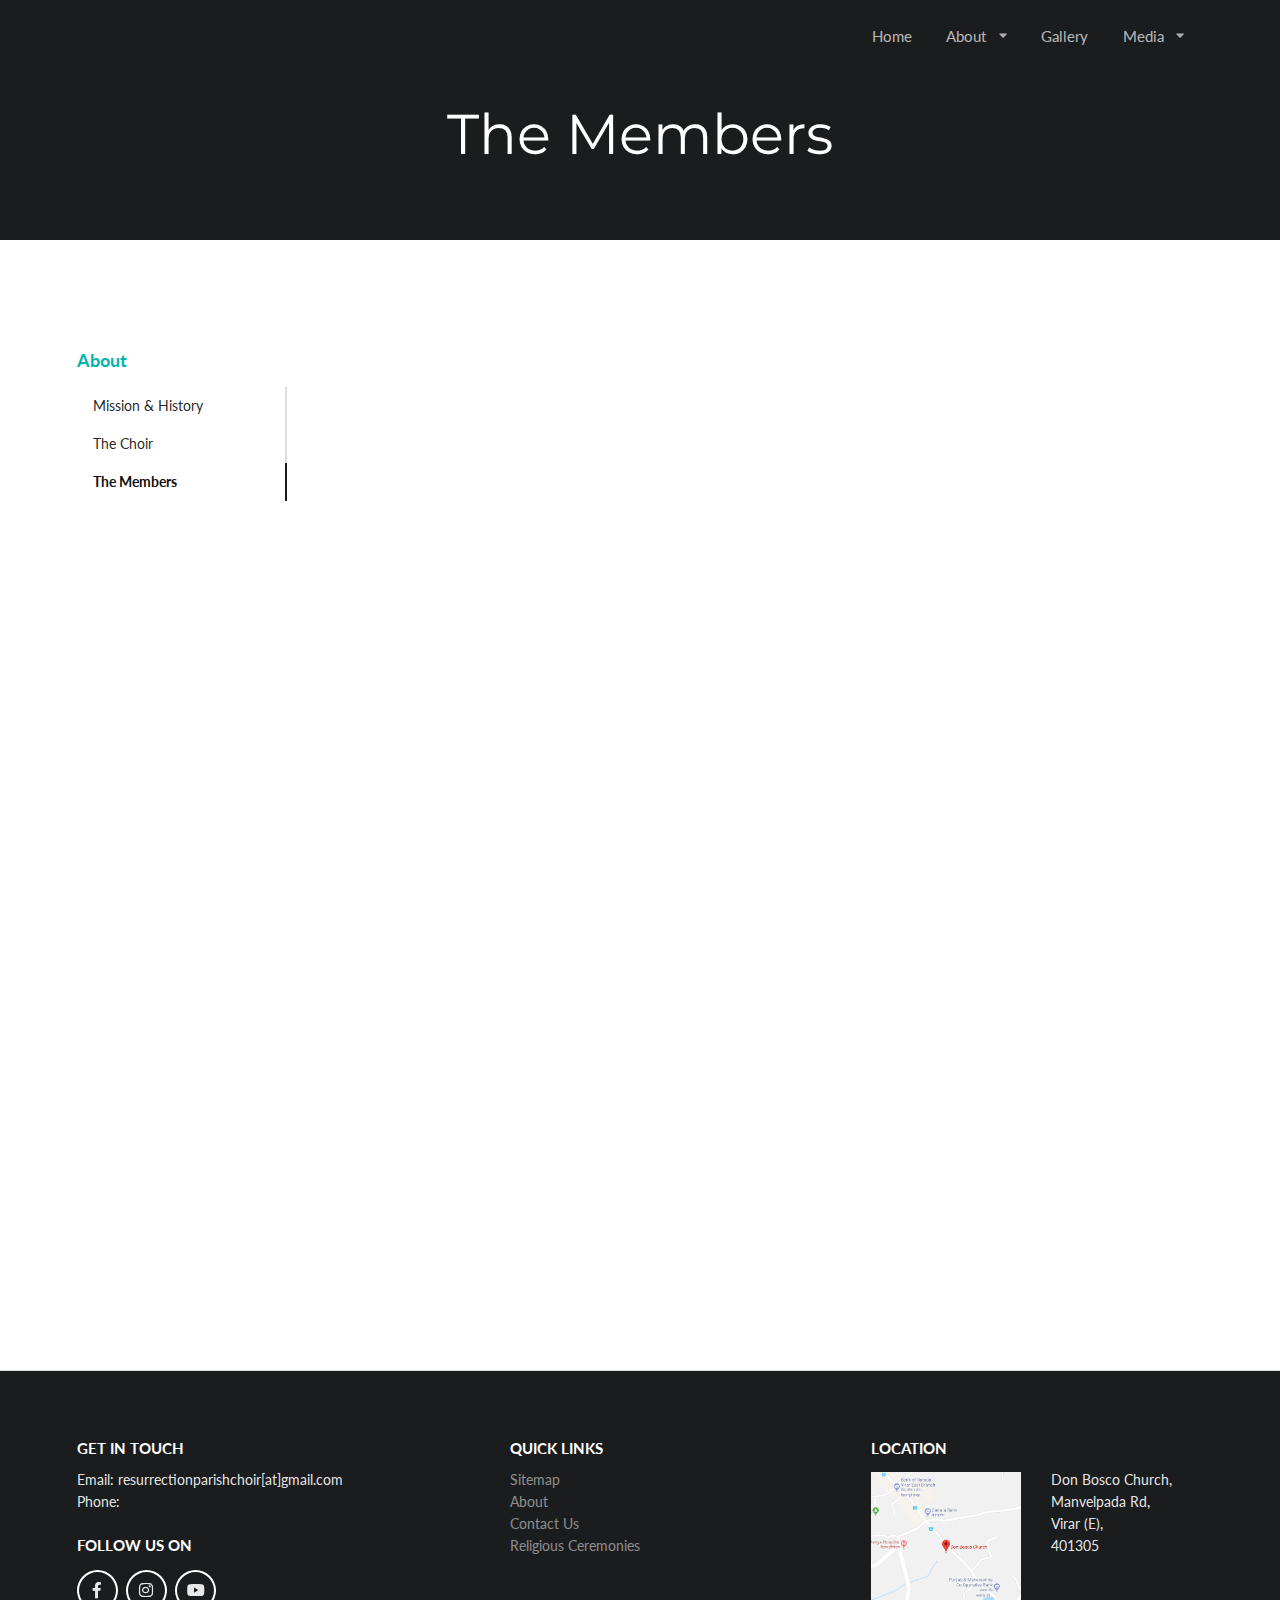
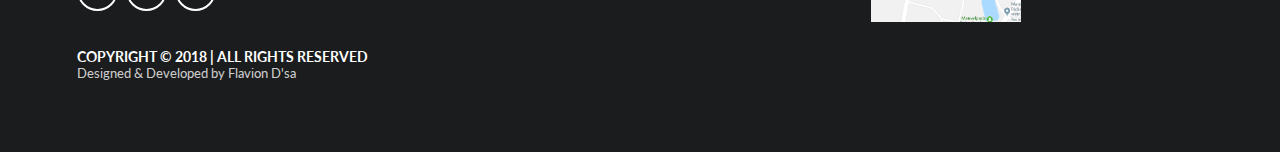
<file: members.html>
<!DOCTYPE html>
<html lang="en">

<head>
  <!-- Standard Meta -->
  <meta charset="UTF-8">
  <meta name="viewport" content="width=device-width, initial-scale=1.0, minimum-scale=1.0">
  <meta http-equiv="X-UA-Compatible" content="ie=edge, chrome=1">

  <!-- Additional Meta -->
  <meta name="description" content="The Resurrection Parish Choir aims at enriching the liturgical services held in the Parish. They sing at the Parish Mass, feasts and liturgies.">
  <meta name="keywords" content="resurrection parish choir, choir, don bosco virar, resurrection church virar">

  <link rel="stylesheet" type="text/css" href="semantic/dist/semantic.min.css">
  <script src="https://code.jquery.com/jquery-3.3.1.js" integrity="sha256-2Kok7MbOyxpgUVvAk/HJ2jigOSYS2auK4Pfzbm7uH60=" crossorigin="anonymous"></script>
  <script src="semantic/dist/semantic.min.js"></script>

  <!-- Favicons -->
  <link rel="apple-touch-icon" sizes="57x57" href="icons/apple-icon-57x57.png">
  <link rel="apple-touch-icon" sizes="60x60" href="icons/apple-icon-60x60.png">
  <link rel="apple-touch-icon" sizes="72x72" href="icons/apple-icon-72x72.png">
  <link rel="apple-touch-icon" sizes="76x76" href="icons/apple-icon-76x76.png">
  <link rel="apple-touch-icon" sizes="114x114" href="icons/apple-icon-114x114.png">
  <link rel="apple-touch-icon" sizes="120x120" href="icons/apple-icon-120x120.png">
  <link rel="apple-touch-icon" sizes="144x144" href="icons/apple-icon-144x144.png">
  <link rel="apple-touch-icon" sizes="152x152" href="icons/apple-icon-152x152.png">
  <link rel="apple-touch-icon" sizes="180x180" href="icons/apple-icon-180x180.png">
  <link rel="icon" type="image/png" sizes="192x192"  href="icons/android-icon-192x192.png">
  <link rel="icon" type="image/png" sizes="32x32" href="icons/favicon-32x32.png">
  <link rel="icon" type="image/png" sizes="96x96" href="icons/favicon-96x96.png">
  <link rel="icon" type="image/png" sizes="16x16" href="icons/favicon-16x16.png">
  <link rel="manifest" href="icons/manifest.json">
  <meta name="msapplication-TileColor" content="#ffffff">
  <meta name="msapplication-TileImage" content="icons/ms-icon-144x144.png">
  <meta name="theme-color" content="#ffffff">

  <!-- Site Properties -->
  <title>Members | Resurrection Parish Choir</title>

  <link href='https://fonts.googleapis.com/css?family=Cinzel Decorative|Montserrat' rel='stylesheet'>

  <style type="text/css">
  
    .hidden.menu {
      display: none;
    }

    .masthead.segment {
      min-height: 240px;
      padding: 1em 0em;
    }

    .masthead .logo.item img {
      margin-right: 1em;
    }

    .masthead .ui.menu .ui.button {
      margin-left: 0.5em;
    }

    .masthead h1.ui.header {
      margin-top: 1.5em;
      margin-bottom: 0em;
      font-size: 3.5em;
      font-weight: normal;
      font-family: 'Montserrat', sans-serif;
    }

    .masthead h2 {
      font-size: 1.7em;
      font-weight: normal;
    }

    .ui.vertical.stripe {
      padding: 8em 0em;
    }

    .ui.vertical.stripe h3 {
      font-size: 2em;
    }

    .ui.vertical.stripe .button+h3,
    .ui.vertical.stripe p+h3 {
      margin-top: 3em;
    }

    .ui.vertical.stripe .floated.image {
      clear: both;
    }

    .ui.vertical.stripe p {
      font-size: 1.33em;
    }

    .ui.vertical.stripe .horizontal.divider {
      margin: 3em 0em;
    }

    .quote.stripe.segment {
      padding: 0em;
    }

    .quote.stripe.segment .grid .column {
      padding-top: 5em;
      padding-bottom: 5em;
    }

    .footer.segment {
      padding: 5em 0em;
    }

    .secondary.pointing.menu .toc.item {
      display: none;
    }

    .mob.item {
        display: none;
    }

    @media only screen and (max-width: 700px) {
      .ui.fixed.menu {
        display: none !important;
      }

      .secondary.pointing.menu .item,
      .secondary.pointing.menu .menu,
      .secondary.pointing.mob.menu {
        display: none;
      }
      .secondary.pointing.menu .toc.item {
        display: block;
      }
      .masthead.segment {
        min-height: 200px;
      }
      .masthead h1.ui.header {
        font-size: 2em;
        margin-top: 3em;
      }
      .masthead h2 {
        margin-top: 0.5em;
        font-size: 1.5em;
      }

      .ui.vertical.stripe {
        padding: 3em 0em;
      }

      .mob.item {
        display: block;
      }
      
    }

    .ui.inverted.masthead.segment {
     
      background-blend-mode: soft-light;
      background-size: cover;
      background-attachment: fixed;
    }

    .ui.red.header, .ui.circular.images {
      visibility: hidden;
    }


  </style>
  
  <script>
    $(document)
      .ready(function () {

        // fix menu when passed
        $('.masthead')
          .visibility({
            once: false,
            onBottomPassed: function () {
              $('.fixed.menu').transition('fade in');
            },
            onBottomPassedReverse: function () {
              $('.fixed.menu').transition('fade out');
            }
          })
        ;

        // create sidebar and attach to menu open
        $('.ui.sidebar')
          .sidebar('attach events', '.toc.item')
        ;

        $('.ui.dropdown')
          .dropdown({on: 'hover'})
        ;

        $('.ui.accordion')
          .accordion()
        ;

        $('.ui.red.header')
          .visibility({
            once: true,
            onTopVisible: function() {
              $(this).transition({
                animation: 'fade up',
                duration: 1000
              });
            }
          })
        ;

        $('.ui.circular.images')
          .visibility({
            once: true,
            onTopVisible: function() {
              $(this).find('.image').transition({
                animation: 'fade up',
                duration: 1000,
                interval:300
              });
            }
          })
        ;

      })
    ;

  </script>

  <!-- Global site tag (gtag.js) - Google Analytics -->
  <script async src="https://www.googletagmanager.com/gtag/js?id=UA-130195533-1"></script>
  <script>
    window.dataLayer = window.dataLayer || [];
    function gtag(){dataLayer.push(arguments);}
    gtag('js', new Date());

    gtag('config', 'UA-130195533-1');
  </script>
  
</head>

<body>

  <div class="ui borderless large top fixed hidden menu">
    <div class="ui right fitted item"
      style="margin-right: 9em;">
      <a class="item" href="../">Home</a>
      <div class="ui dropdown link item">
        About
        <i class="dropdown icon"></i>
        <div class="menu">
          <a class="item" href="history">Mission & History</a>
          <a class="item" href="choir">The Choir</a>
          <a class="active item">The Members</a>
        </div>
      </div>
      <a class="item" href="gallery">Gallery</a>
      <a class="item">Media</a>
    </div>
  </div>


  <!-- Sidebar Menu -->
  <div class="ui vertical inverted sidebar menu">
    <div class="ui vertical inverted accordion">
      <div class="item">
        <a class="title" href="../">Home</a>
      </div>
      <div class="active item">
        <div class="title">
          About
          <i class="dropdown icon"></i>
        </div>
        <div class="content">
          <div class="menu">
            <a class="item" href="history">Mission & History</a>
            <a class="item" href="choir">The Choir</a>
            <a class="active item">The Members</a>
          </div>
        </div>
      </div>
      <div class="item">
        <a class="title" href="gallery">Gallery</a>
      </div>
      <div class="item">
        <div class="title">
          Media
          <i class="dropdown icon"></i>
        </div>
        <div class="content">
          <div class="menu">
            <a class="item" href="pray-sing">Hymnal</a>
            <a class="item" href="audio">MP3</a>
            <a class="item">Video</a>
          </div>
        </div>
      </div>
    </div>
  </div>


  <!-- Page Contents -->
  <div class="pusher">
    <div class="ui inverted vertical masthead center aligned segment">

      <div class="ui container">
        <div class="ui large inverted right floated secondary pointing menu">

          <a class="toc item">
            <i class="sidebar icon"></i>
          </a>
          
          <a class="item" href="../">Home</a>
          <div class="ui dropdown link item">
            About
            <i class="dropdown icon"></i>
            <div class="menu">
              <a class="item" href="history">Mission & History</a>
              <a class="item" href="choir">The Choir</a>
              <a class="active item">The Members</a>
            </div>
          </div>

          <a class="item" href="gallery">Gallery</a>
          <div class="menu">
            <div class="ui dropdown link item">
              Media
              <i class="dropdown icon"></i>
              <div class="menu">
                <a class="item" href="pray-sing">Hymnal</a>
                <a class="item" href="audio">MP3</a>
                <a class="item">Video</a>
              </div>
            </div>
          </div>
          
        </div>
      </div>

      <div class="ui text container">
        <h1 class="ui inverted header">
          The Members
        </h1>
      </div>

    </div>

    <div class="ui vertical stripe segment">
      <div class="ui stackable two column grid container">

          <div class="three wide left floated column">
            <div class="ui teal header">About</div>
            <div class="row">
              <div class="ui secondary pointing vertical mob menu">
                  <a class="item" href="history">Mission & History</a>
                  <a class="item" href="choir">The Choir</a>
                  <a class="active item">The Members</a>
                </div>
                <div class="mob item">
                  <div class="ui vertical accordion">
                    <div class="title">
                      <i class="dropdown icon"></i>
                    </div>
                    <div class="content">
                      <div class="ui vertical secondary menu">
                        <a class="item" href="history">Mission & History</a>
                        <a class="item" href="choir">The Choir</a>
                        <a class="active item">The Members</a>
                      </div>
                    </div>
                  </div>
                </div>
            </div>
          </div>


          <div class="eleven wide right floated column">
            <div class="ui grid container">
                <div class="row">
                  <div class="ui red header">SOPRANO</div>
                </div>
                <div class="row">
                  <div class="ui small stackable circular images">
                    <img class="ui image" src="assets/imgs/helen.jpg"></img>
                    <img class="ui image" src="assets/imgs/helen.jpg"></img>
                    <img class="ui image" src="assets/imgs/helen.jpg"></img>
                    <img class="ui image" src="assets/imgs/helen.jpg"></img>
                  </div>  
                </div>
    
                <div class="row">
                  <div class="ui red header">ALTO</div>
                </div>
                <div class="row">
                  <div class="ui small stackable circular images">
                    <img class="ui image" src="assets/imgs/helen.jpg"></img>
                    <img class="ui image" src="assets/imgs/helen.jpg"></img>
                    <img class="ui image" src="assets/imgs/helen.jpg"></img>
                    <img class="ui image" src="assets/imgs/helen.jpg"></img>
                  </div>  
                </div>
    
                <div class="row">
                  <div class="ui red header">TENOR</div>
                </div>
                <div class="row">
                  <div class="ui small stackable circular images">
                    <img class="ui image" src="assets/imgs/helen.jpg"></img>
                    <img class="ui image" src="assets/imgs/helen.jpg"></img>
                    <img class="ui image" src="assets/imgs/helen.jpg"></img>
                    <img class="ui image" src="assets/imgs/helen.jpg"></img>
                  </div>  
                </div>
    
                <div class="row">
                  <div class="ui red header">BASS</div>
                </div>
                <div class="row">
                  <div class="ui small stackable circular images">
                    <img class="ui image" src="assets/imgs/helen.jpg"></img>
                    <img class="ui image" src="assets/imgs/helen.jpg"></img>
                    <img class="ui image" src="assets/imgs/helen.jpg"></img>
                    <img class="ui image" src="assets/imgs/helen.jpg"></img>
                  </div>  
                </div>

            </div>
          </div>

      </div>
    </div>

    <div class="ui inverted vertical footer segment">
      <div class="ui container">
        <div class="ui stackable inverted equal height stackable grid">
          <div class="six wide column">
            <h4 class="ui inverted header">GET IN TOUCH</h4>
            <div class="ui inverted list">
              <li class="item">Email: resurrectionparishchoir[at]gmail.com</li>
              <li class="item">Phone:</li>
            </div>
            <h4 class="ui inverted header">FOLLOW US ON</h4>
            <div class="ui container">
             <!--  <a class="ui large inverted circular icon button" href="mailto:resurrectionparishchoir@gmail.com">
                <i class="envelope outline icon"></i>
              </a> -->
              <a class="ui large inverted circular icon button" href="https://www.facebook.com/Resurrection-Parish-Choir-390749221437123">
                <i class="facebook f icon"></i>
              </a>
              <a class="ui large inverted circular icon button" href="https://instagram.com/resurrectionparishchoir">
                <i class="instagram icon"></i>
              </a>
              <a class="ui large inverted circular icon button">
                <i class="youtube icon"></i>
              </a>
            </div>
          </div>
          <div class="five wide column">
              <h4 class="ui inverted header">QUICK LINKS</h4>
              <div class="ui inverted link list">
                  <a href="#" class="item">Sitemap</a>
                  <a href="history" class="item">About</a>
                  <a href="#" class="item">Contact Us</a>
                  <a href="#" class="item">Religious Ceremonies</a>
                
              </div>
          </div>

          <div class="five wide column">
            <h4 class="ui inverted header">LOCATION</h4>
            <div class="ui two column grid">
              <div class="column">
                <img class="ui small image" src="assets/imgs/map.png">
              </div>
              <div class="column">
                <div class="ui inverted list">
                <li class="item">Don Bosco Church,</li>
                <li class="item">Manvelpada Rd,</li>
                <li class="item">Virar (E),</li>
                <li class="item">401305</li>
                </div>
              </div>
            </div>
          </div>
        </div>

        <h5 class="ui inverted header">
          COPYRIGHT © 2018 | ALL RIGHTS RESERVED
          <div class="sub header">Designed & Developed by Flavion D'sa</div>
        </h5>
        
      </div>
    </div>

  </div>
</body>

</html>
</file>
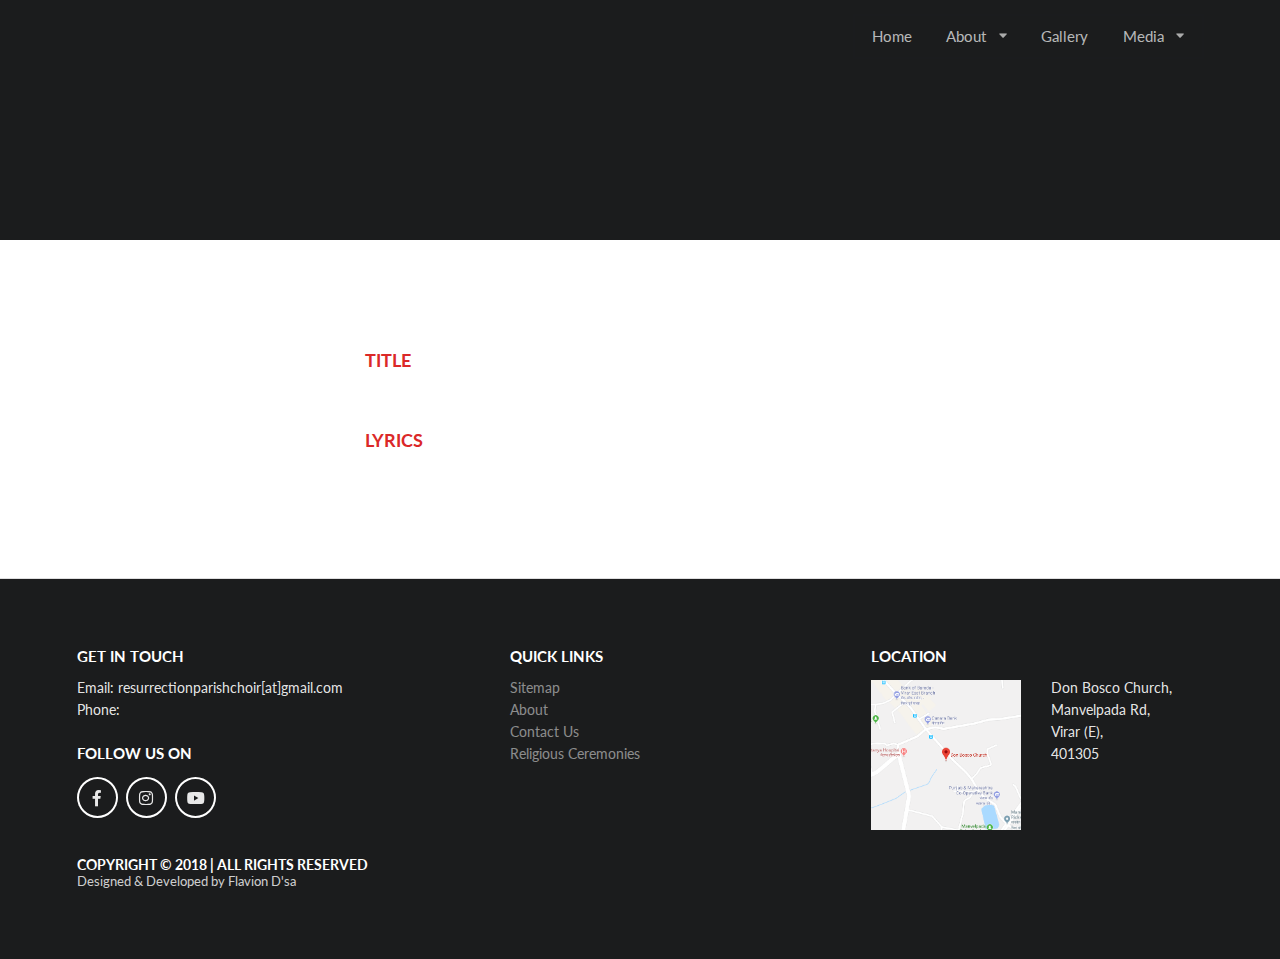
<file: hymns/lyrics.html>
<!DOCTYPE html>
<html lang="en">

<head>
  <!-- Standard Meta -->
  <meta charset="UTF-8">
  <meta name="viewport" content="width=device-width, initial-scale=1.0, minimum-scale=1.0">
  <meta http-equiv="X-UA-Compatible" content="ie=edge, chrome=1">

  <!-- Additional Meta -->
  <meta name="description" content="The Resurrection Parish Choir aims at enriching the liturgical services held in the Parish. They sing at the Parish Mass, feasts and liturgies.">
  <meta name="keywords" content="resurrection parish choir, choir, don bosco virar, resurrection church virar">

  <link rel="stylesheet" type="text/css" href="../semantic/dist/semantic.min.css">
  <script src="https://code.jquery.com/jquery-3.3.1.js" integrity="sha256-2Kok7MbOyxpgUVvAk/HJ2jigOSYS2auK4Pfzbm7uH60=" crossorigin="anonymous"></script>
  <script src="../semantic/dist/semantic.min.js"></script>

  <!-- Site Properties -->
  <link rel="icon" type="image/x-icon" href="../favicon.ico">
  <title>Pray Sing | Resurrection Parish Choir</title>

  <link href='https://fonts.googleapis.com/css?family=Cinzel Decorative|Montserrat' rel='stylesheet'>

  <style type="text/css">
  
    .hidden.menu {
      display: none;
    }

    .masthead.segment {
      min-height: 240px;
      padding: 1em 0em;
    }

    .masthead .logo.item img {
      margin-right: 1em;
    }

    .masthead .ui.menu .ui.button {
      margin-left: 0.5em;
    }

    .masthead h1.ui.header {
      margin-top: 1.5em;
      margin-bottom: 0em;
      font-size: 3.5em;
      font-weight: normal;
      font-family: 'Montserrat', sans-serif;
    }

    .masthead h2 {
      font-size: 1.7em;
      font-weight: normal;
    }

    .ui.vertical.stripe {
      padding: 8em 0em;
    }

    .ui.vertical.stripe h3 {
      font-size: 2em;
    }

    .ui.vertical.stripe .button+h3,
    .ui.vertical.stripe p+h3 {
      margin-top: 3em;
    }

    .ui.vertical.stripe .floated.image {
      clear: both;
    }

    .ui.vertical.stripe p {
      font-size: 1.2em;
    }

    .ui.vertical.stripe .horizontal.divider {
      margin: 2em 0em;
    }

    .quote.stripe.segment {
      padding: 0em;
    }

    .quote.stripe.segment .grid .column {
      padding-top: 5em;
      padding-bottom: 5em;
    }

    .footer.segment {
      padding: 5em 0em;
    }

    .secondary.pointing.menu .toc.item {
      display: none;
    }

    .mob.item {
        display: none;
    }

    @media only screen and (max-width: 700px) {
      .ui.fixed.menu {
        display: none !important;
      }

      .secondary.pointing.menu .item,
      .secondary.pointing.menu .menu,
      .secondary.pointing.mob.menu {
        display: none;
      }
      .secondary.pointing.menu .toc.item {
        display: block;
      }
      .masthead.segment {
        min-height: 200px;
      }
      .masthead h1.ui.header {
        font-size: 2em;
        margin-top: 3em;
      }
      .masthead h2 {
        margin-top: 0.5em;
        font-size: 1.5em;
      }

      .ui.vertical.stripe {
        padding: 3em 0em;
      }

      .mob.item {
        display: block;
      }
      
    }


  </style>

  <script src="../javascript/lyrics.js"></script>

  <script>
    $(document)
      .ready(function () {

        // fix menu when passed
        $('.masthead')
          .visibility({
            once: false,
            onBottomPassed: function () {
              $('.fixed.menu').transition('fade in');
            },
            onBottomPassedReverse: function () {
              $('.fixed.menu').transition('fade out');
            }
          })
        ;

        // create sidebar and attach to menu open
        $('.ui.sidebar')
          .sidebar('attach events', '.toc.item')
        ;

        $('.ui.dropdown')
          .dropdown({on: 'hover'})
        ;

        $('.ui.accordion')
          .accordion()
        ;

        var hymn = parseUrlParameter('hymn');
        var result = null;
        loadLyricsJSON(function(response) {
          result = JSON.parse(response);
         
          $('#page-title').append(result.hymn_title);
          $('#hymn-title').append(result.hymn_title);
          $('#hymn-lyrics').append(result.lyrics);

        }, hymn);
        
        
      })
    ;

  </script>

  <!-- Global site tag (gtag.js) - Google Analytics -->
  <script async src="https://www.googletagmanager.com/gtag/js?id=UA-130195533-1"></script>
  <script>
    window.dataLayer = window.dataLayer || [];
    function gtag(){dataLayer.push(arguments);}
    gtag('js', new Date());

    gtag('config', 'UA-130195533-1');
  </script>

</head>

<body>

  <div class="ui borderless large top fixed hidden menu">
    <div class="ui right fitted item"
      style="margin-right: 9em;">
      <a class="item" href="../../">Home</a>
      <div class="ui dropdown link item">
        About
        <i class="dropdown icon"></i>
        <div class="menu">
          <a class="item" href="../history">Mission & History</a>
          <a class="item" href="../choir">The Choir</a>
          <a class="item" href="../members">The Members</a>
        </div>
      </div>
      <a class="item" href="../gallery">Gallery</a>
      <a class="item">Media</a>
    </div>
  </div>


  <!-- Sidebar Menu -->
  <div class="ui vertical inverted sidebar menu">
    <div class="ui vertical inverted accordion">
      <div class="item">
        <a class="title" href="../../">Home</a>
      </div>
      <div class="item">
        <div class="title">
          About
          <i class="dropdown icon"></i>
        </div>
        <div class="content">
          <div class="menu">
            <a class="item" href="../history">Mission & History</a>
            <a class="item" href="../choir">The Choir</a>
            <a class="item" href="../members">The Members</a>
          </div>
        </div>
      </div>
      <div class="item">
        <a class="title" href="../gallery">Gallery</a>
      </div>
      <div class="item">
        <div class="title">
          Media
          <i class="dropdown icon"></i>
        </div>
        <div class="content">
          <div class="menu">
            <div class="item">Hymnal</div>
            <div class="item">MP3</div>
            <div class="item">Video</div>
          </div>
        </div>
      </div>
    </div>
  </div>


  <!-- Page Contents -->
  <div class="pusher">
    <div class="ui inverted vertical masthead center aligned segment">

      <div class="ui container">
        <div class="ui large inverted right floated secondary pointing menu">

          <a class="toc item">
            <i class="sidebar icon"></i>
          </a>
          
          <a class="item" href="../../">Home</a>
          <div class="ui dropdown link item">
            About
            <i class="dropdown icon"></i>
            <div class="menu">
              <a class="item" href="../history">Mission & History</a>
              <a class="item" href="../choir">The Choir</a>
              <a class="item" href="../members">The Members</a>
            </div>
          </div>

          <a class="item" href="../gallery">Gallery</a>
          <div class="menu">
            <div class="ui dropdown link item">
              Media
              <i class="dropdown icon"></i>
              <div class="menu">
                <div class="item">Hymnal</div>
                <div class="item">MP3</div>
                <div class="item">Video</div>
              </div>
            </div>
          </div>
          
        </div>
      </div>

      <div class="ui text container">
        <h1 class="ui inverted header" id="page-title">
          
        </h1>
      </div>

    </div>

    <div class="ui vertical stripe segment">
      <div class="ui stackable grid container">
        <div class="four wide column"></div>
        <div class="twelve wide column">

          <div class="ui red header">TITLE</div>
          <p id="hymn-title"></p>

          <div class="ui horizontal divider"></div>

          <div class="ui red header">LYRICS</div>
          <p id="hymn-lyrics"></p>

        </div>
      </div>
    </div>

    <div class="ui inverted vertical footer segment">
      <div class="ui container">
        <div class="ui stackable inverted equal height stackable grid">
          <div class="six wide column">
            <h4 class="ui inverted header">GET IN TOUCH</h4>
            <div class="ui inverted list">
              <li class="item">Email: resurrectionparishchoir[at]gmail.com</li>
              <li class="item">Phone:</li>
            </div>
            <h4 class="ui inverted header">FOLLOW US ON</h4>
            <div class="ui container">
             <!--  <a class="ui large inverted circular icon button" href="mailto:resurrectionparishchoir@gmail.com">
                <i class="envelope outline icon"></i>
              </a> -->
              <a class="ui large inverted circular icon button" href="https://www.facebook.com/Resurrection-Parish-Choir-390749221437123">
                <i class="facebook f icon"></i>
              </a>
              <a class="ui large inverted circular icon button" href="https://instagram.com/resurrectionparishchoir">
                <i class="instagram icon"></i>
              </a>
              <a class="ui large inverted circular icon button">
                <i class="youtube icon"></i>
              </a>
            </div>
          </div>
          <div class="five wide column">
              <h4 class="ui inverted header">QUICK LINKS</h4>
              <div class="ui inverted link list">
                  <a href="#" class="item">Sitemap</a>
                  <a href="../history" class="item">About</a>
                  <a href="#" class="item">Contact Us</a>
                  <a href="#" class="item">Religious Ceremonies</a>
                
              </div>
          </div>

          <div class="five wide column">
            <h4 class="ui inverted header">LOCATION</h4>
            <div class="ui two column grid">
              <div class="column">
                <img class="ui small image" src="../assets/imgs/map.png">
              </div>
              <div class="column">
                <div class="ui inverted list">
                <li class="item">Don Bosco Church,</li>
                <li class="item">Manvelpada Rd,</li>
                <li class="item">Virar (E),</li>
                <li class="item">401305</li>
                </div>
              </div>
            </div>
          </div>
        </div>

        <h5 class="ui inverted header">
          COPYRIGHT © 2018 | ALL RIGHTS RESERVED
          <div class="sub header">Designed & Developed by Flavion D'sa</div>
        </h5>
        
      </div>
    </div>

  </div>
</body>

</html>
</file>
